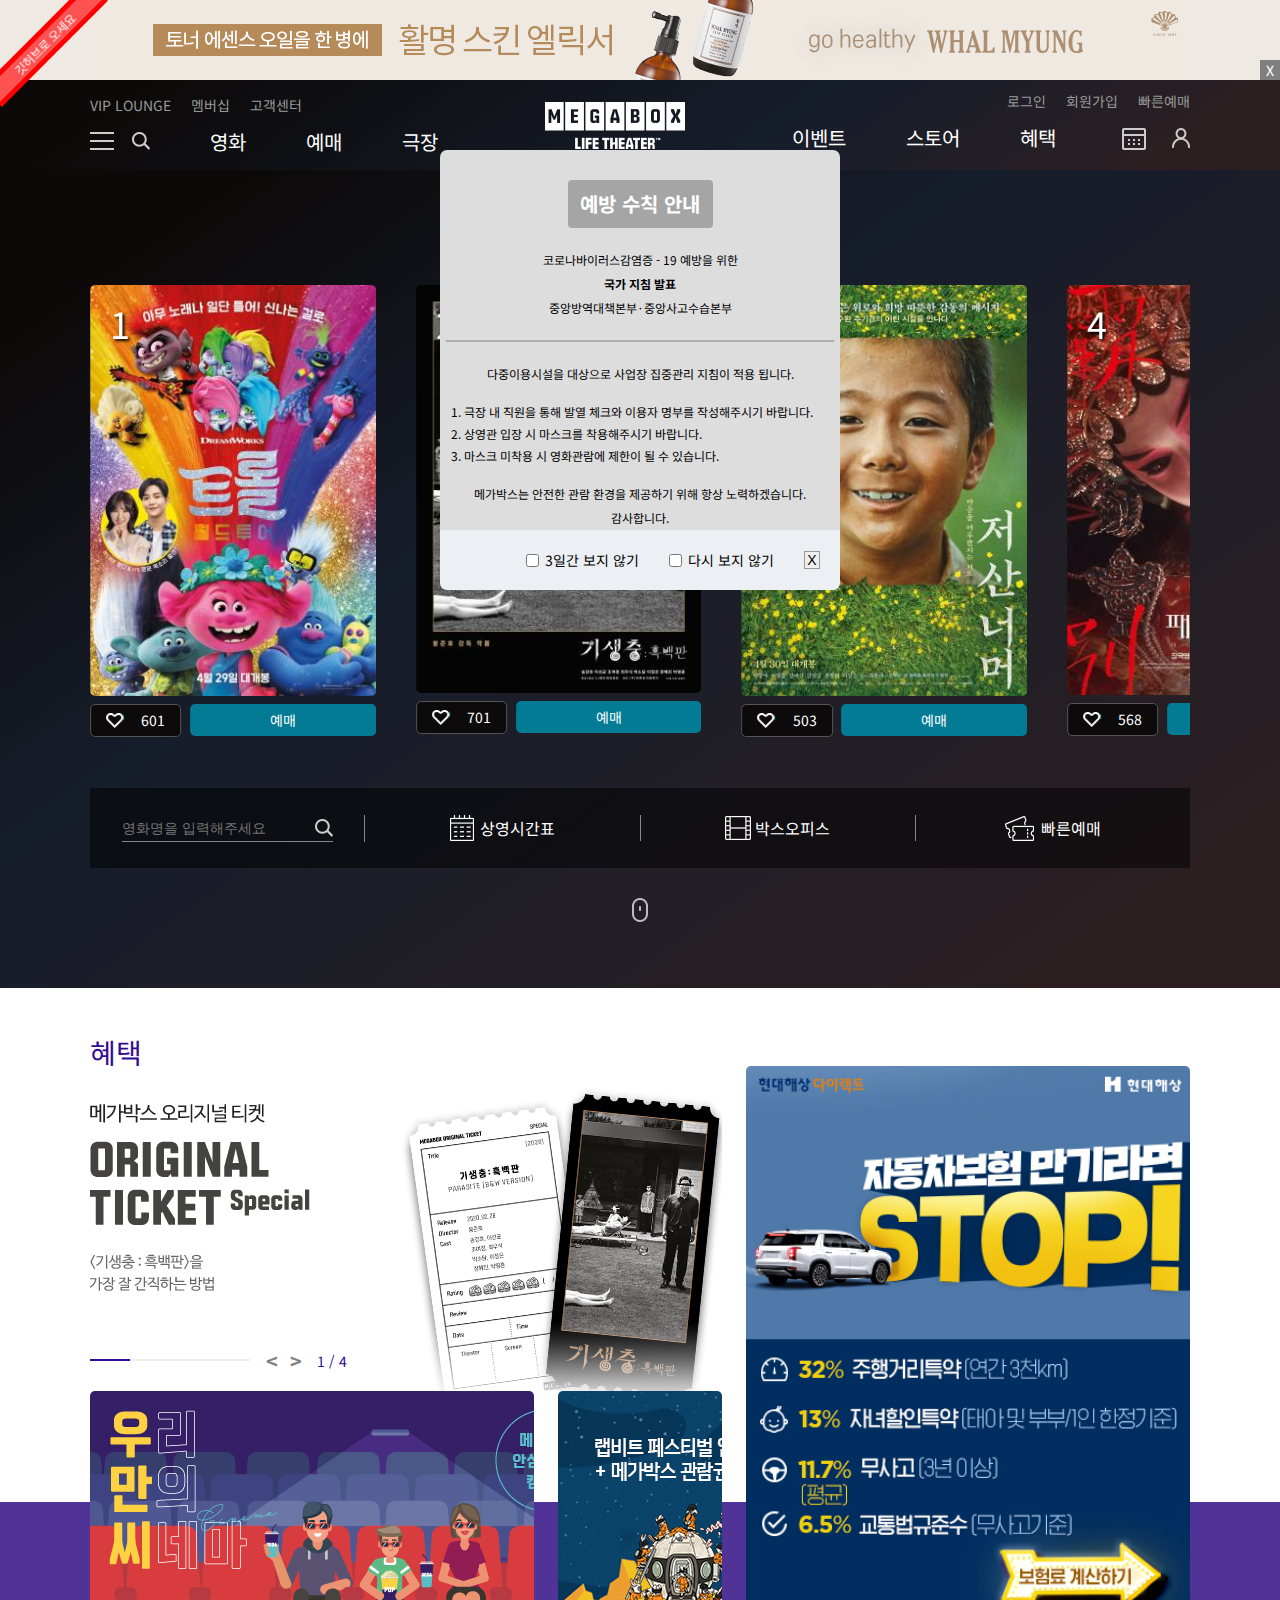
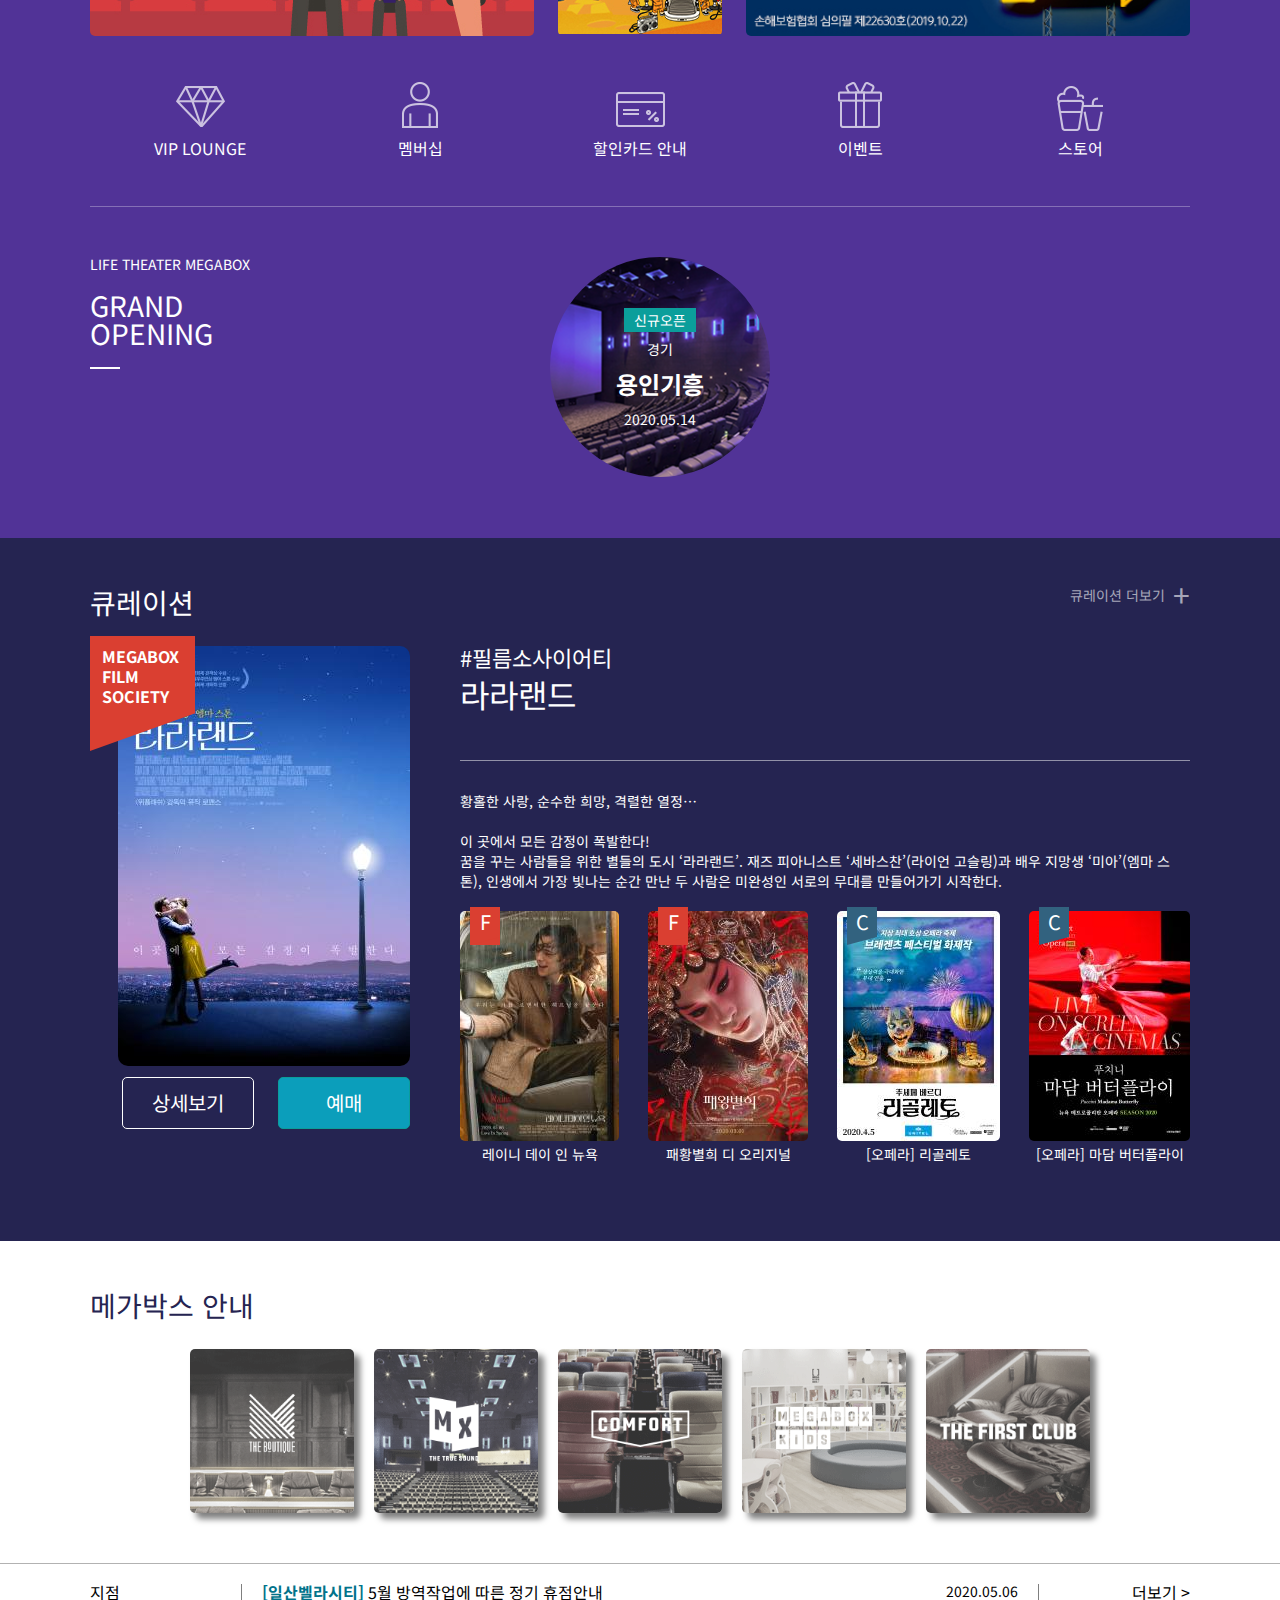
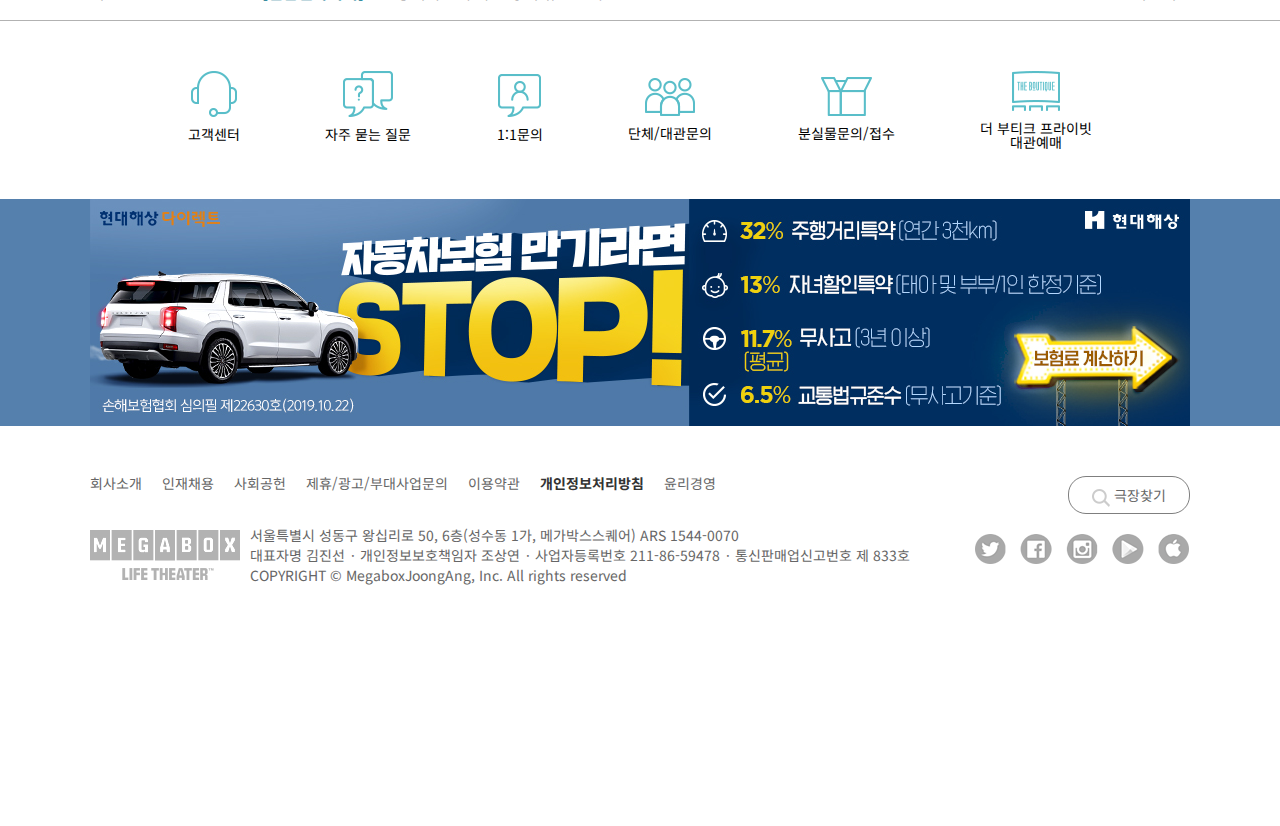
<file: index.html>
<!DOCTYPE html>
<html lang="ko">
<head>
  <meta charset="UTF-8">
  <meta name="viewport" content="width=device-width, initial-scale=1.0">
  <title>Document</title>
 
</head>
<body>
  <h1 id="h1"></h1>
</body>
 <script>
    var scrWidth=screen.width;
    // alert(scrWidth);
    if(scrWidth>=360 && scrWidth<1280){
      location.replace('mobile_web.html');
    }else if(scrWidth>=1280){
      location.replace('pc_web.html');
    }else{
      document.getElementById('h1').innerHTML='<h1>지원하지 않는 브라우저 입니다.</h1>';
    }
  </script>
</html>
</file>
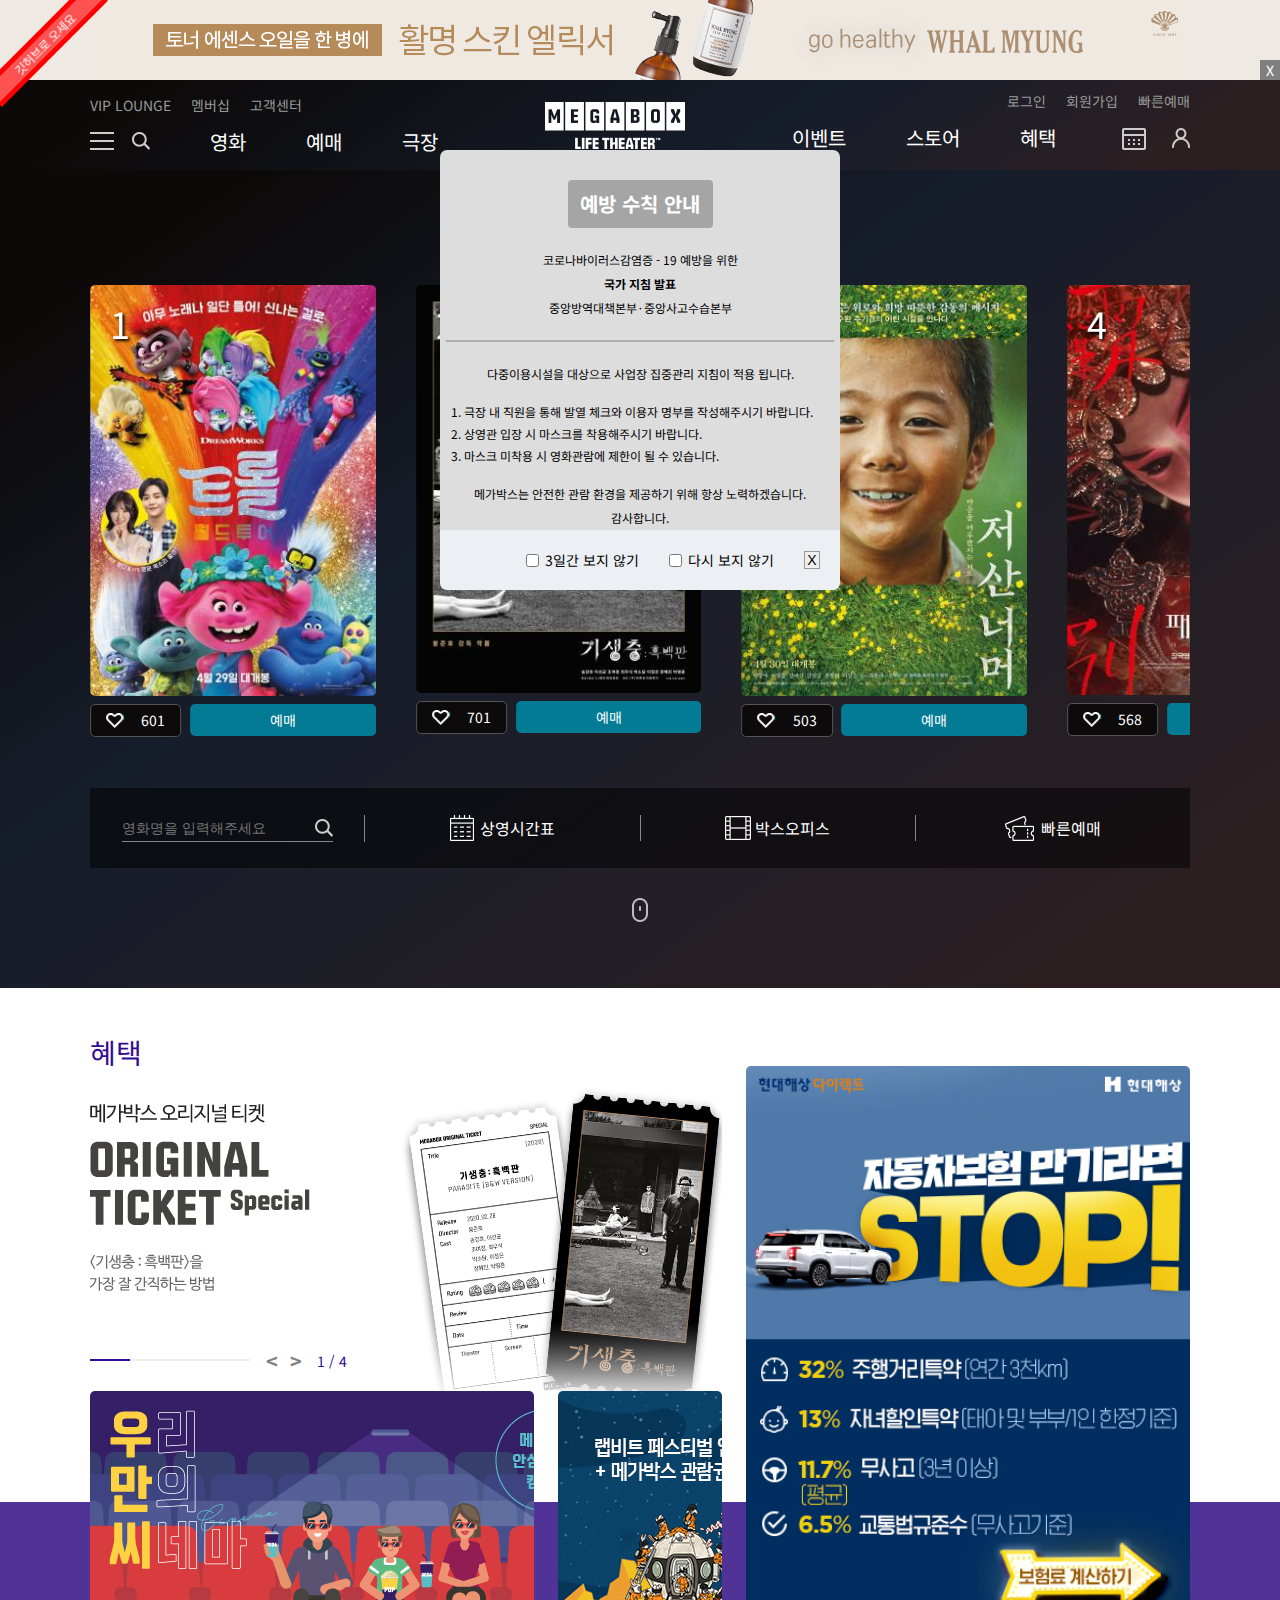
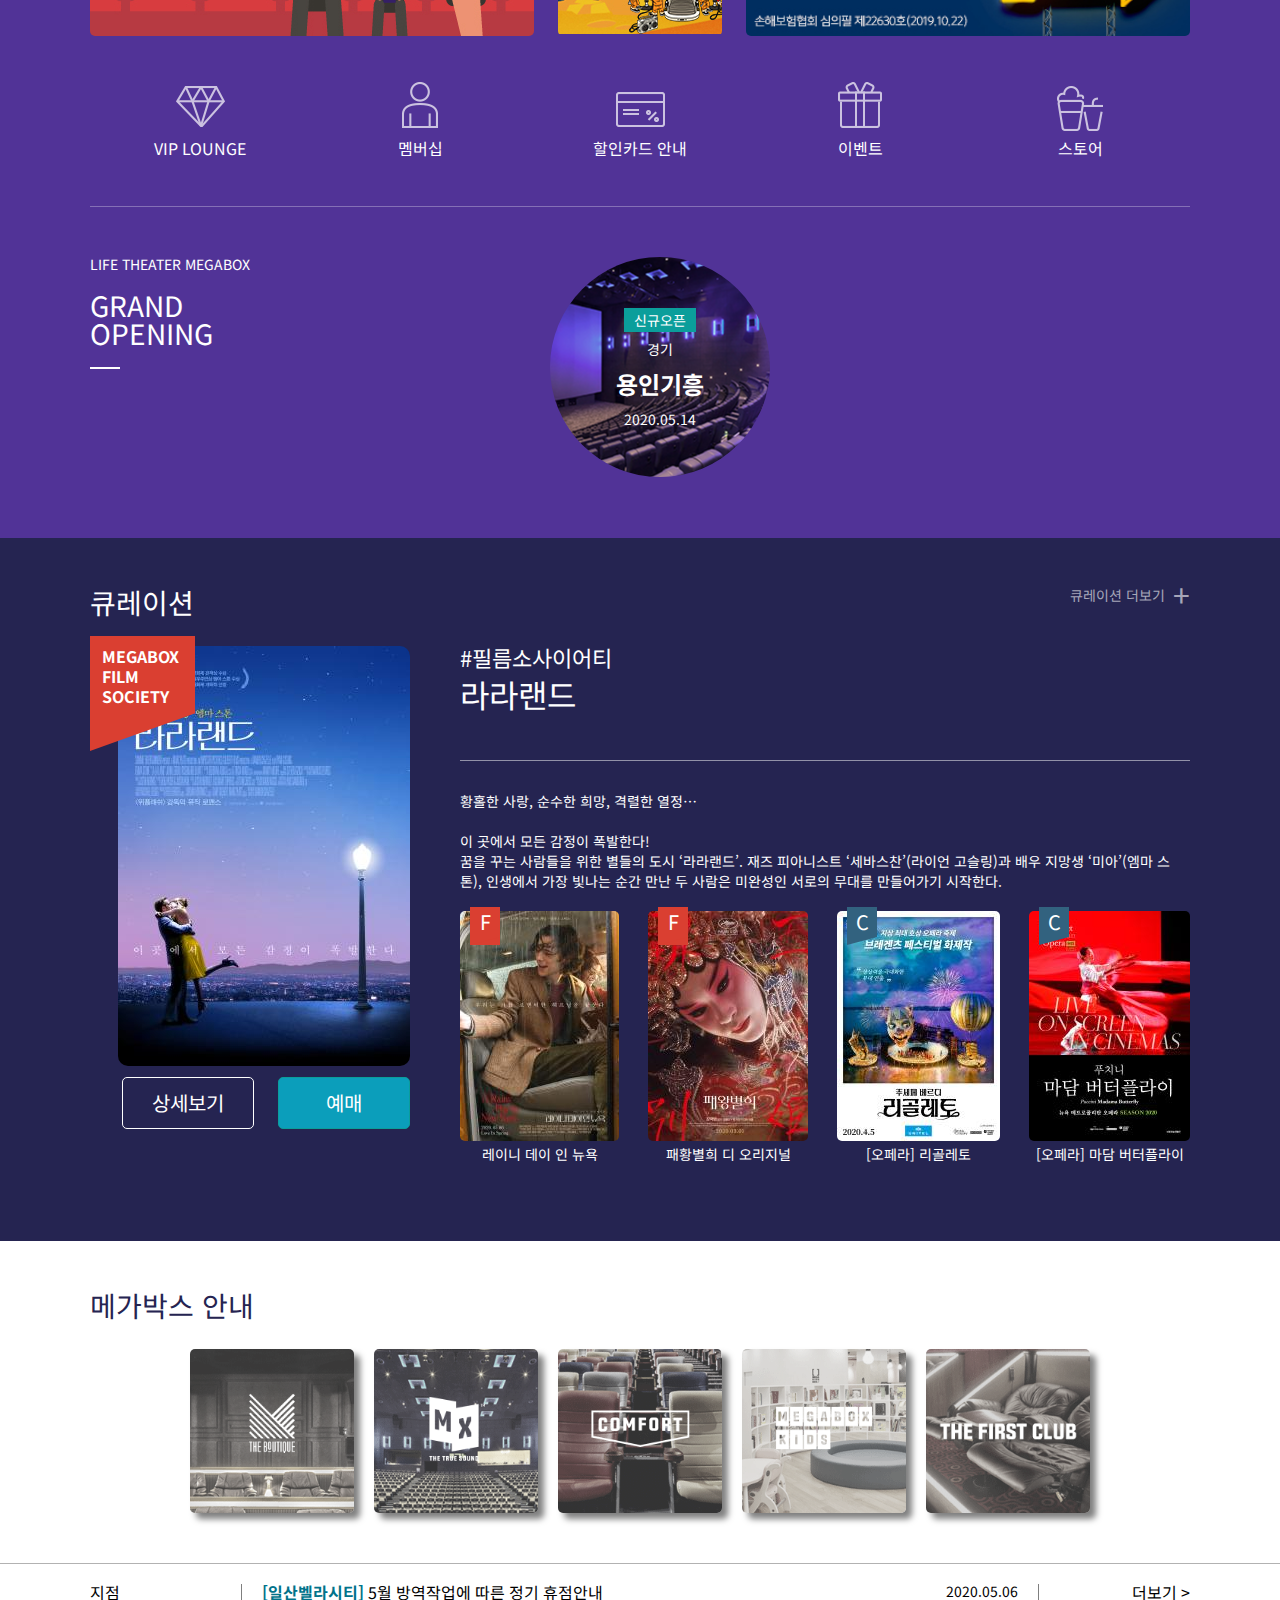
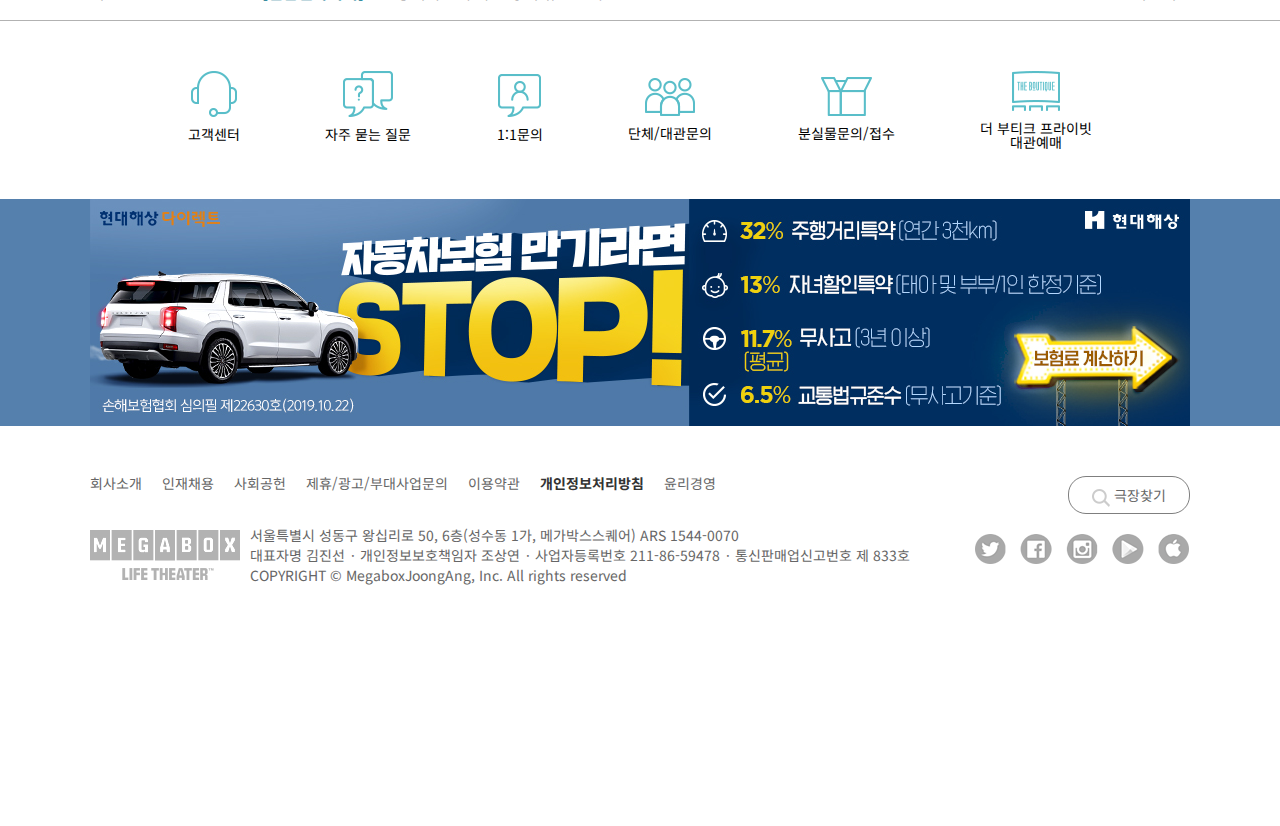
<file: pc_web.html>
<!DOCTYPE html>
<html lang="ko">
<head>
  <meta charset="UTF-8">
  <meta name="viewport" content="width=device-width, initial-scale=1.0">
  <!-- 제작자 -->
  <meta name="author" content="hong">
  <!-- 설명 -->
  <meta name="description" content="메가박스 사이트입니다.">
  <!-- 키워드 -->
  <meta name="keywords" content="메가박스, megabox, 영화, movie">
  <!-- 링크공유 -->
  <meta property="og:title" content="메가박스">
  <meta property="og:url" content="https://pam7462.github.io/megabox">
  <meta property="og:image" content="images/ogimage.png">
  <meta property="og:description" content="최고의 감동 메가박스와 함께 하세요">
  <!-- 파비콘 -->
  <link rel="shortcut icon" href="images/favicon.ico">
  <!-- jQuery   -->
  <script src="js/jquery-3.5.0.min.js"></script>
  <!-- swiper -->
  <link rel="stylesheet" href="css/swiper.min.css">
  <script src="js/swiper.min.js"></script>
  <script src="js/jquery.cookie.js"></script>

  <!-- my script -->
  <script src="js/main.js"></script>
  <script src="js/skip.min.js"></script>
  <script src="js/banner.min.js"></script>
  <script src="js/pop_up_cookie.min.js"></script>
  <script src="js/login.min.js"></script>
  <script src="js/sitemap.min.js"></script>
  <script src="js/sub_position.min.js"></script>
  <script src="js/user_slider.min.js"></script>
  

  <link rel="stylesheet" href="css/reset.css">

  <title>라이프시어터,메가박스</title>

  <!-- 헤더 -->
  <link rel="stylesheet" href="css/header.css">
  <!-- 무비차트 -->
  <link rel="stylesheet" href="css/movie_chart.css">
  <!-- 혜택 -->
  <link rel="stylesheet" href="css/bonus.css">
  <!-- 큐레이션 -->
  <link rel="stylesheet" href="css/curation.css">
  <!-- 메가박스 인포 -->
  <link rel="stylesheet" href="css/mega_info.css">
  <!-- 아래배너 -->
  <link rel="stylesheet" href="css/banner.css">
  <!-- 푸터 -->
  <link rel="stylesheet" href="css/footer.css">

</head>
<body>
  <!-- skip -->
  <div class="skip">
    <a href="#section">본문 바로가기</a>
    <a href="#footer">푸터 바로가기</a>
  </div>
  <div class="git_hub">
    <p>깃허브로 오세요</p>
  </div>

  <!-- login form -->
  <div class="login_form">
    <div class="content">
      <div class="login_tit clearfix">
        <p>로그인</p>
        <img src="images/close.png" alt="닫기" id="close">
      </div>
      <form>
        <input class="id_pass" type="text" placeholder="아이디">
        <input class="id_pass" type="password" placeholder="비밀번호">
        <input type="checkbox" id="save_id">
        <label for="save_id">아이디 저장</label>
        <input type="button" value="로그인">
      </form>
      <ul class="login_menu">
        <li>
          <a href="#">ID/PW찾기</a>
        </li>
        <li></li>
        <li>
          <a href="#">회원가입</a>
        </li>
        <li></li>
        <li>
          <a href="#">비회원 예매</a>
        </li>
      </ul>
      <ul class="sns_login">
        <li>
          <a href="#">
            <img src="images/ico-facebook.png" alt="facebook" title="페이스북 로그인">
          </a>
        </li>
        <li>
          <a href="#">
            <img src="images/ico-naver.png" alt="naver" title="네이버 로그인">
          </a>
        </li>
        <li>
          <a href="#">
            <img src="images/ico-kakao.png" alt="kakao" title="카카오 로그인">
          </a>
        </li>
        <li>
          <a href="#">
            <img src="images/ico-payco.png" alt="payco" title="페이코 로그인">
          </a>
        </li>
      </ul>
    </div>
  </div>

  <!-- wrap -->
  <div class="wrap">
    <!-- banner -->
    <div class="banner">
      <div class="banner01">
        <img src="images/banner01.jpg" alt="banner01">
        <div class="close">X</div>
      </div>
      <div class="banner02">
        <img src="images/banner02.jpg" alt="banner02">
        <div class="close">X</div>
      </div>
    </div>
    <!-- pop_up -->
    <div class="pop_up">
      <h3>예방 수칙 안내</h3>
      <p>
        코로나바이러스감염증 - 19 예방을 위한<br>
        <strong>국가 지침 발표</strong><br>
        중앙방역대책본부·중앙사고수습본부
      </p>
      <hr>
      <p>다중이용시설을 대상으로 사업장 집중관리 지침이 적용 됩니다.</p>
      <ol>
        <li>극장 내 직원을 통해 발열 체크와 이용자 명부를 작성해주시기 바랍니다.</li>
        <li>상영관 입장 시 마스크를 착용해주시기 바랍니다.</li>
        <li>마스크 미착용 시 영화관람에 제한이 될 수 있습니다.</li>
      </ol>
      <p>
        메가박스는 안전한 관람 환경을 제공하기 위해 항상 노력하겠습니다.<br>
        감사합니다.
      </p>
      <form>
        <input type="checkbox" id="day3">
        <label for="day3">3일간 보지 않기</label>
        <input type="checkbox" id="allday">
        <label for="allday">다시 보지 않기</label>
        <input type="button" value="X" id="close_btn">
      </form>
    </div>
    <!-- header -->
    <header class="header">
      <div class="container">
        <div class="content">
          <nav class="nav01">
            <ul class="top_nav">
              <li><a href="#" title="VIP LOUNGE">VIP LOUNGE</a></li>
              <li><a href="#" title="멤버십">멤버십</a></li>
              <li><a href="#" title="고객센터">고객센터</a></li>
            </ul>
            <ul class="bottom_nav">
              <li>
                <img src="images/hamburger.png" alt="토글메뉴" title="사이트맵" id="sitemap_btn">
                <div class="sitemap">
                  <div class="container">
                    <div class="content">
                      <h2>SITEMAP</h2>
                      <ul class="sitemap_menu">
                        <li>
                          <ul>
                            <li class="genre_tit">영화</li>
                            <li><a href="#">전체영화</a></li>
                            <li><a href="#">큐레이션</a></li>
                            <li><a href="#">영화제</a></li>
                            <li><a href="#">무비포스트</a></li>
                          </ul>
                        </li>
                        <li>
                          <ul>
                            <li class="genre_tit">예매</li>
                            <li><a href="#">빠른예매</a></li>
                            <li><a href="#">상영시간표</a></li>
                            <li><a href="#">더 부티크 프라이빗 예매</a></li>
                          </ul>
                        </li>
                        <li>
                          <ul>
                            <li class="genre_tit">극장</li>
                            <li><a href="#">전체극장</a></li>
                            <li><a href="#">특별관</a></li>
                          </ul>
                        </li>
                        <li>
                          <ul>
                            <li class="genre_tit">이벤트</li>
                            <li><a href="#">진행중 이벤트</a></li>
                            <li><a href="#">지난 이벤트</a></li>
                            <li><a href="#">담첨자발표</a></li>
                          </ul>
                        </li>
                        <li>
                          <ul>
                            <li class="genre_tit">스토어</li>
                            <li><a href="#">새로운 상품</a></li>
                            <li><a href="#">메가티켓</a></li>
                            <li><a href="#">팝콘/음료/굿즈</a></li>
                          </ul>
                        </li>
                        <li>
                          <ul>
                            <li class="genre_tit">나의 메가박스</li>
                            <li><a href="#">나의 메가박스 홈</a></li>
                            <li><a href="#">예매/구매내역</a></li>
                            <li><a href="#">영화관람권</a></li>
                            <li><a href="#">스토어교환권</a></li>
                            <li><a href="#">할인/제휴쿠폰</a></li>
                            <li><a href="#">멤버십포인트</a></li>
                            <li><a href="#">나의 무비스토리</a></li>
                            <li><a href="#">나의 이벤트 응모내역</a></li>
                            <li><a href="#">나의 문의내역</a></li>
                            <li><a href="#">자주쓰는 할인 카드</a></li>
                            <li><a href="#">회원정보</a></li>
                          </ul>
                        </li>
                        <li>
                          <ul>
                            <li class="genre_tit">혜택</li>
                            <li><a href="#">멤버십 안내</a></li>
                            <li><a href="#">VIP LOUNGE</a></li>
                            <li><a href="#">제휴/할인</a></li>
                          </ul>
                        </li>
                        <li>
                          <ul>
                            <li class="genre_tit">고객센터</li>
                            <li><a href="#">고객센터 홈</a></li>
                            <li><a href="#">자주묻는질문</a></li>
                            <li><a href="#">공지사항</a></li>
                            <li><a href="#">1:1문의</a></li>
                            <li><a href="#">단체/대관문의</a></li>
                            <li><a href="#">분실물문의</a></li>
                          </ul>
                        </li>
                        <li>
                          <ul>
                            <li class="genre_tit">회사소개</li>
                            <li><a href="#">메가박스소개</a></li>
                            <li><a href="#">사회공헌</a></li>
                            <li><a href="#">홍보자료</a></li>
                            <li><a href="#">제휴/부대사업문의</a></li>
                            <li><a href="#">온라인제보센터</a></li>
                            <li><a href="#">IR자료</a></li>
                            <li><a href="#">인재채용</a></li>
                            <li><a href="#">윤리경영</a></li>
                          </ul>
                        </li>
                        <li>
                          <ul>
                            <li class="genre_tit">이용정책</li>
                            <li><a href="#">이용약관</a></li>
                            <li><a href="#">개인정보처리방침</a></li>
                            <li><a href="#">스크린수배정에관한기준</a></li>
                          </ul>
                        </li>
                      </ul>
                    </div>
                  </div>
                </div>
              </li>
              <li>
                <a href="#" title="검색" class="border_none"><img src="images/search.png" alt="검색"></a>
              </li>
              <li>
                <a href="#" title="영화">영화</a>
                <ul class="sub_nav" id="movie_sub">
                  <li><a href="#">전체영화</a></li>
                  <li><a href="#">큐레이션</a></li>
                  <li><a href="#">무비포스트</a></li>
                </ul>
              </li>
              <li>
                <a href="#" title="예매">예매</a>
                <ul class="sub_nav" id="ticket_sub">
                  <li><a href="#">빠른예매</a></li>
                  <li><a href="#">상영시간표</a></li>
                  <li><a href="#">더 부티크 프라이빗 예매</a></li>
                </ul>
              </li>
              <li>
                <a href="#" title="극장">극장</a>
                <ul class="sub_nav" id="theater_sub">
                  <li><a href="#">전체극장</a></li>
                  <li><a href="#">특별관</a></li>
                </ul>
              </li>
            </ul>
          </nav>
          <div class="logo">
            <img src="images/white-logo.png" alt="화이트로고">
          </div>
          <nav class="nav02">
            <ul class="top_nav">
              <li><a href="#" title="로그인" id="login_btn">로그인</a></li>
              <li><a href="#" title="회원가입">회원가입</a></li>
              <li><a href="#" title="빠른예매">빠른예매</a></li>
            </ul>
            <ul class="bottom_nav">
              <li>
                <a href="#" title="이벤트">이벤트</a>
                <ul class="sub_nav" id="event_sub">
                  <li><a href="#">진행중 이벤트</a></li>
                  <li><a href="#">지난 이벤트</a></li>
                  <li><a href="#">당첨자발표</a></li>
                </ul>
              </li>
              <li>
                <a href="#" title="스토어" class="border_none">스토어</a>
              </li>
              <li>
                <a href="#" title="혜택">혜택</a>
                <ul class="sub_nav" id="bonus_sub">
                  <li><a href="#">메가박스 멤버십</a></li>
                  <li><a href="#">제휴 / 할인</a></li>
                </ul>
              </li>
              <li><a href="#" title="상영시간표" class="border_none"><img src="images/schedule.png" alt="상영시간표" id="schedule"></a></li>
              <li><a href="#" title="나의 메가박스" class="border_none"><img src="images/mymega.png" alt="나의 메가박스"></a></li>
            </ul>
          </nav>
        </div>
      </div>
    </header>
    <section class="section">
      <div class="container">
        <article class="alticle movie_chart">
          <div class="content">
            <h2>
              <a href="#">박스오피스</a>
            </h2>
            <div class="swiper-container">
              <div class="swiper-wrapper">
                <div class="swiper-slide slide01">
                  <ul>
                    <li class="poster">
                      <img src="images/poster01.jpg" alt="poster01">
                      <p class="poster_number">1</p>
                      <div class="poster_txt">
                        <p>
                          팝, 록, 클래식, 컨트리, 펑크, 테크노, K-POP까지<br>
                          세상의 모든 음악이 쏟아진다!<br>
                          노래와 춤을 즐기며 평화로운 나날을 보내던 팝 트롤 '파피'와 '브랜치' 그리고 친구들.<br>
                          어느 날 ‘파피’는 자신들 외에도
                        </p>
                        <p>관람평 <span> 9.1</span></p>
                      </div>
                      
                    </li>
                    <li class="poster_btn clearfix">
                      <div><span>하트</span> 601</div>
                      <div>예매</div>
                    </li>
                  </ul>
                </div>
                <div class="swiper-slide slide02">
                  <ul>
                    <li class="poster">
                      <img src="images/poster02.jpg" alt="poster02">
                      <p class="poster_number">2</p>
                      <div class="poster_txt">
                        <p>
                          팝, 록, 클래식, 컨트리, 펑크, 테크노, K-POP까지<br>
                          세상의 모든 음악이 쏟아진다!<br>
                          노래와 춤을 즐기며 평화로운 나날을 보내던 팝 트롤 '파피'와 '브랜치' 그리고 친구들.<br>
                          어느 날 ‘파피’는 자신들 외에도
                        </p>
                        <p>관람평 <span> 9.3</span></p>
                      </div>
                      
                    </li>
                    <li class="poster_btn clearfix">
                      <div><span>하트</span> 701</div>
                      <div>예매</div>
                    </li>
                  </ul>
                </div>
                <div class="swiper-slide slide03">
                  <ul>
                    <li class="poster">
                      <img src="images/poster03.jpg" alt="poster03">
                      <p class="poster_number">3</p>
                      <div class="poster_txt">
                        <p>
                          팝, 록, 클래식, 컨트리, 펑크, 테크노, K-POP까지<br>
                          세상의 모든 음악이 쏟아진다!<br>
                          노래와 춤을 즐기며 평화로운 나날을 보내던 팝 트롤 '파피'와 '브랜치' 그리고 친구들.<br>
                          어느 날 ‘파피’는 자신들 외에도
                        </p>
                        <p>관람평 <span> 8.9</span></p>
                      </div>
                      
                    </li>
                    <li class="poster_btn clearfix">
                      <div><span>하트</span> 503</div>
                      <div>예매</div>
                    </li>
                  </ul>
                </div>
                <div class="swiper-slide slide04">
                  <ul>
                    <li class="poster">
                      <img src="images/poster04.jpg" alt="poster04">
                      <p class="poster_number">4</p>
                      <div class="poster_txt">
                        <p>
                          팝, 록, 클래식, 컨트리, 펑크, 테크노, K-POP까지<br>
                          세상의 모든 음악이 쏟아진다!<br>
                          노래와 춤을 즐기며 평화로운 나날을 보내던 팝 트롤 '파피'와 '브랜치' 그리고 친구들.<br>
                          어느 날 ‘파피’는 자신들 외에도
                        </p>
                        <p>관람평 <span> 8.9</span></p>
                      </div>
                      
                    </li>
                    <li class="poster_btn clearfix">
                      <div><span>하트</span> 568</div>
                      <div>예매</div>
                    </li>
                  </ul>
                </div>
                <div class="swiper-slide slide05">
                  <ul>
                    <li class="poster">
                      <img src="images/poster05.jpg" alt="poster05">
                      <p class="poster_number">5</p>
                      <div class="poster_txt">
                        <p>
                          팝, 록, 클래식, 컨트리, 펑크, 테크노, K-POP까지<br>
                          세상의 모든 음악이 쏟아진다!<br>
                          노래와 춤을 즐기며 평화로운 나날을 보내던 팝 트롤 '파피'와 '브랜치' 그리고 친구들.<br>
                          어느 날 ‘파피’는 자신들 외에도
                        </p>
                        <p>관람평 <span> 6.8</span></p>
                      </div>
                      
                    </li>
                    <li class="poster_btn clearfix">
                      <div><span>하트</span> 124</div>
                      <div>예매</div>
                    </li>
                  </ul>
                </div>
                <div class="swiper-slide slide06">
                  <ul>
                    <li class="poster">
                      <img src="images/poster06.jpg" alt="poster06">
                      <p class="poster_number">6</p>
                      <div class="poster_txt">
                        <p>
                          팝, 록, 클래식, 컨트리, 펑크, 테크노, K-POP까지<br>
                          세상의 모든 음악이 쏟아진다!<br>
                          노래와 춤을 즐기며 평화로운 나날을 보내던 팝 트롤 '파피'와 '브랜치' 그리고 친구들.<br>
                          어느 날 ‘파피’는 자신들 외에도
                        </p>
                        <p>관람평 <span> 9.3</span></p>
                      </div>
                      
                    </li>
                    <li class="poster_btn clearfix">
                      <div><span>하트</span> 912</div>
                      <div>예매</div>
                    </li>
                  </ul>
                </div>
                <div class="swiper-slide slide07">
                  <ul>
                    <li class="poster">
                      <img src="images/poster07.jpg" alt="poster07">
                      <p class="poster_number">7</p>
                      <div class="poster_txt">
                        <p>
                          팝, 록, 클래식, 컨트리, 펑크, 테크노, K-POP까지<br>
                          세상의 모든 음악이 쏟아진다!<br>
                          노래와 춤을 즐기며 평화로운 나날을 보내던 팝 트롤 '파피'와 '브랜치' 그리고 친구들.<br>
                          어느 날 ‘파피’는 자신들 외에도
                        </p>
                        <p>관람평 <span> 8.8</span></p>
                      </div>
                      
                    </li>
                    <li class="poster_btn clearfix">
                      <div><span>하트</span> 103</div>
                      <div>예매</div>
                    </li>
                  </ul>
                </div>
                <div class="swiper-slide slide08">
                  <ul>
                    <li class="poster">
                      <img src="images/poster08.jpg" alt="poster08">
                      <p class="poster_number">8</p>
                      <div class="poster_txt">
                        <p>
                          팝, 록, 클래식, 컨트리, 펑크, 테크노, K-POP까지<br>
                          세상의 모든 음악이 쏟아진다!<br>
                          노래와 춤을 즐기며 평화로운 나날을 보내던 팝 트롤 '파피'와 '브랜치' 그리고 친구들.<br>
                          어느 날 ‘파피’는 자신들 외에도
                        </p>
                        <p>관람평 <span> 8.7</span></p>
                      </div>
                      
                    </li>
                    <li class="poster_btn clearfix">
                      <div><span>하트</span> 818</div>
                      <div>예매</div>
                    </li>
                  </ul>
                </div>
                <div class="swiper-slide slide09">
                  <ul>
                    <li class="poster">
                      <img src="images/poster09.jpg" alt="poster09">
                      <p class="poster_number">9</p>
                      <div class="poster_txt">
                        <p>
                          팝, 록, 클래식, 컨트리, 펑크, 테크노, K-POP까지<br>
                          세상의 모든 음악이 쏟아진다!<br>
                          노래와 춤을 즐기며 평화로운 나날을 보내던 팝 트롤 '파피'와 '브랜치' 그리고 친구들.<br>
                          어느 날 ‘파피’는 자신들 외에도
                        </p>
                        <p>관람평 <span> 9.1</span></p>
                      </div>
                      
                    </li>
                    <li class="poster_btn clearfix">
                      <div><span>하트</span> 601</div>
                      <div>예매</div>
                    </li>
                  </ul>
                </div>
                <div class="swiper-slide slide10">
                  <ul>
                    <li class="poster">
                      <img src="images/poster10.jpg" alt="poster10">
                      <p class="poster_number">10</p>
                      <div class="poster_txt">
                        <p>
                          팝, 록, 클래식, 컨트리, 펑크, 테크노, K-POP까지<br>
                          세상의 모든 음악이 쏟아진다!<br>
                          노래와 춤을 즐기며 평화로운 나날을 보내던 팝 트롤 '파피'와 '브랜치' 그리고 친구들.<br>
                          어느 날 ‘파피’는 자신들 외에도
                        </p>
                        <p>관람평 <span> 8.4</span></p>
                      </div>
                      
                    </li>
                    <li class="poster_btn clearfix">
                      <div><span>하트</span> 643</div>
                      <div>예매</div>
                    </li>
                  </ul>
                </div>
                <div class="swiper-slide slide11">
                  <ul>
                    <li class="poster">
                      <img src="images/poster11.jpg" alt="poster11">
                      <p class="poster_number">11</p>
                      <div class="poster_txt">
                        <p>
                          팝, 록, 클래식, 컨트리, 펑크, 테크노, K-POP까지<br>
                          세상의 모든 음악이 쏟아진다!<br>
                          노래와 춤을 즐기며 평화로운 나날을 보내던 팝 트롤 '파피'와 '브랜치' 그리고 친구들.<br>
                          어느 날 ‘파피’는 자신들 외에도
                        </p>
                        <p>관람평 <span> 7.9</span></p>
                      </div>
                      
                    </li>
                    <li class="poster_btn clearfix">
                      <div><span>하트</span> 427</div>
                      <div>예매</div>
                    </li>
                  </ul>
                </div>
                <div class="swiper-slide slide12">
                  <ul>
                    <li class="poster">
                      <img src="images/poster12.jpg" alt="poster12">
                      <p class="poster_number">12</p>
                      <div class="poster_txt">
                        <p>
                          팝, 록, 클래식, 컨트리, 펑크, 테크노, K-POP까지<br>
                          세상의 모든 음악이 쏟아진다!<br>
                          노래와 춤을 즐기며 평화로운 나날을 보내던 팝 트롤 '파피'와 '브랜치' 그리고 친구들.<br>
                          어느 날 ‘파피’는 자신들 외에도
                        </p>
                        <p>관람평 <span> 8.5</span></p>
                      </div>
                      
                    </li>
                    <li class="poster_btn clearfix">
                      <div><span>하트</span> 447</div>
                      <div>예매</div>
                    </li>
                  </ul>
                </div>
              </div>
            </div>
            <ul class="quick_movie_menu">
              <li>
                <input type="text" placeholder="영화명을 입력해주세요">
              </li>
              <li>
                <a href="#">상영시간표</a>
              </li>
              <li>
                <a href="#">박스오피스</a>
              </li>
              <li>
                <a href="#">빠른예매</a>
              </li>
            </ul>
            <div class="mouse_ani">
              <img src="images/ico-mouse.png" alt="mouse">
            </div>
          </div>
        </article>
      </div>
    </section>
    <section class="bonus">
      <div class="container">
        <article class="article">
          <h3>혜택</h3>
          <div class="content grid_par">
            <div id="grid_child01">
              <div class="img00 active">
                <img src="images/bonus00.jpg" alt="보너스00">
              </div>
              <div class="img01">
                <img src="images/bonus01.jpg" alt="보너스01">
              </div>
              <div class="img02">
                <img src="images/bonus00.jpg" alt="보너스02">
              </div>
              <div class="img03">
                <img src="images/bonus03.jpg" alt="보너스03">
              </div>
              <ul>
                <li id="img_bar">
                  <div class="img_bar_par">
                    <div class="active">1</div>
                    <div>2</div>
                    <div>3</div>
                    <div>4</div>
                  </div>
                </li>
                <li id="img_btn">
                  <span id="prev">&lt&nbsp&nbsp</span>
                  <span id="next"> &gt</span>
                </li>
                <li id="img_num">
                  <span id=page>1</span>
                  <span>&nbsp/&nbsp</span>
                  <span id="pages">4</span>
                </li>
              </ul>
              
            </div>
            <div id="grid_child02">
              <div class="img00 active">
                <img src="images/bonus_right00.jpg" alt="보너스00">
              </div>
              <div class="img01">
                <img src="images/bonus_right01.jpg" alt="보너스01">
              </div>
              <div class="img02">
                <img src="images/bonus_right02.jpg" alt="보너스02">
              </div>
              <div class="img03">
                <img src="images/bonus_right03.jpg" alt="보너스03">
              </div>
            </div>
            <div id="grid_child03">
              <img src="images/bonus_banner00.jpg" alt="보너스베너00">
            </div>
            <div id="grid_child04">
              <img src="images/bonus_banner01.jpg" alt="보너스베너01">
            </div>
            <div id="grid_child05">
              <img src="images/bonus_banner02.jpg" alt="보너스베너02">
            </div>
          </div>
        </article>
        <article class="article bonus_quick_menu">
          <ul class="content ico_par clearfix">
          <li>
            <a href="#">
              <img src="images/ico-bonus00.png" alt="03">
              <p>VIP LOUNGE</p>
            </a>
          </li>
          <li>
            <a href="#">
              <img src="images/ico-bonus01.png" alt="03">
              <p>멤버십</p>
            </a>
          </li>
          <li>
            <a href="#">
              <img src="images/ico-bonus02.png" alt="03">
              <p>할인카드 안내</p>
            </a>
          </li>
          <li>
            <a href="#">
              <img src="images/ico-bonus03.png" alt="03">
              <p>이벤트</p>
            </a>
          </li>
          <li>
            <a href="#">
              <img src="images/ico-bonus04.png" alt="03">
              <p>스토어</p>
            </a>
          </li>
        </ul>
        </article>
        <div class="article grand_open">
          <div class="content clearfix">
            <div class="grand_txt">
              <p>LIFE THEATER MEGABOX</p>
              <h3>GRAND<br>
                OPENING</h3>
                <hr>
            </div>
            <div class="grand_img">
              <div>
                <img src="images/bg-theater-new.jpg" alt="그랜드오픈극장">
              </div>
              <div>
                화이트
              </div>
              <div>
                <p class="open_tit">신규오픈</p>
                <p class="open_sec1">경기</p>
                <p class="open_sec2">용인기흥</p>
                <p class="open_date">2020.05.14</p>
              </div>
            </div>
          </div>
        </div>
      </div>
    </section>
    <section class="curation">
      <div class="container">
        <div class="content">
          <div class="tit">
            <h2>큐레이션</h2>
            <p><span>큐레이션 더보기</span><span>+</span></p>
          </div>
          <div class="curation_content">
            <div class="curation_left">
              <div class="left_img">
                <img src="images/poster07.jpg" alt="lala">
              </div>
              <div class="left_btn clearfix">
                <p class="view">상세보기</p>
                <p class="ticket">예매</p>
              </div>
              <div class="left_over">
                <div class="left_over_txt">
                  <h4>
                    MEGABOX<br>
                    FILM<br>
                    SOCIETY
                  </h4>
                </div>
                <div class="left_over_base"></div>
              </div>
            </div>
            <div class="curation_right">
              <h3>#필름소사이어티</h3>
              <h2>라라랜드</h2>
              <hr>
              <p>황홀한 사랑, 순수한 희망, 격렬한 열정…</p>
              <p>이 곳에서 모든 감정이 폭발한다!<br>
                꿈을 꾸는 사람들을 위한 별들의 도시 ‘라라랜드’. 재즈 피아니스트 ‘세바스찬’(라이언 고슬링)과 배우 지망생 ‘미아’(엠마 스톤), 인생에서 가장 빛나는 순간 만난 두 사람은 미완성인 서로의 무대를 만들어가기 시작한다.
              </p>
              <ul class="curation_poster">
                <li>
                  <div class="curation_poster_img">
                    <img src="images/curation_poster00.jpg" alt="img00">
                  </div>
                  <div class="curation_poster_txt">
                    <p>레이니 데이 인 뉴욕</p>
                  </div>
                  <div class="curation_poster_over">
                    <p class="f_color">F</p>
                    <p class="f_color"></p>
                  </div>
                </li>
                <li>
                  <div class="curation_poster_img">
                    <img src="images/curation_poster01.jpg" alt="img01">
                  </div>
                  <div class="curation_poster_txt">
                    <p>패황별희 디 오리지널</p>
                  </div>
                  <div class="curation_poster_over">
                    <p class="f_color">F</p>
                    <p class="f_color"></p>
                  </div>
                </li>
                <li>
                  <div class="curation_poster_img">
                    <img src="images/curation_poster02.jpg" alt="img02">
                  </div>
                  <div class="curation_poster_txt">
                    <p>
                      [오페라] 리골레토
                    </p>
                  </div>
                  <div class="curation_poster_over">
                    <p class="c_color">C</p>
                    <p class="c_border"></p>
                  </div>
                </li>
                <li>
                  <div class="curation_poster_img">
                    <img src="images/curation_poster03.jpg" alt="img03">
                  </div>
                  <div class="curation_poster_txt">
                    <p>
                      [오페라] 마담 버터플라이
                    </p>
                  </div>
                  <div class="curation_poster_over">
                    <p class="c_color">C</p>
                    <p class="c_border"></p>
                  </div>
                </li>
              </ul>
            </div>
          </div>
        </div>
      </div>
    </section>
    <section class="megabox_info">
      <article>
        <div class="container">
          <div class="content">
            <h2>메가박스 안내</h2>
            <ul class="megabox_info_img">
              <li><a href="#">
                <img src="images/megainfo00.png" alt="info00">
              </a></li>
              <li><a href="#">
                <img src="images/megainfo01.png" alt="info01">
              </a></li>
              <li><a href="#">
                <img src="images/megainfo02.png" alt="info02">
              </a></li>
              <li><a href="#">
                <img src="images/megainfo03.png" alt="info03">
              </a></li>
              <li><a href="#">
                <img src="images/megainfo04.png" alt="info04">
              </a></li>
            </ul>
          </div>
        </div>
      </article>
      <article>
        <div class="container">
          <div class="content">
            <ul class="notice">
              <li>
                <p>지점</p>
              </li>
              <li class="clearfix">
                <p style="float:left;">
                  <span class="notice_color">[일산벨라시티]</span>
                  <span><a href="#">5월 방역작업에 따른 정기 휴점안내</a></span>
                </p>
                <p style="float:right;" class="notice_date">2020.05.06</p>
              </li>
              <li>
                <a href="#">더보기 ></a>
              </li>
            </ul>
          </div>
        </div>
      </article>
      <article>
        <div class="container">
          <div class="content">
            <ul class="megabox_info_quicknav">
              <li>
                <a href="#">
                  <img src="images/ico-info00.png" alt="인포아이콘00">
                  <p>고객센터</p>
                </a>
              </li>
              <li>
                <a href="#">
                  <img src="images/ico-info01.png" alt="인포아이콘01">
                  <p>자주 묻는 질문</p>
                </a>
              </li>
              <li>
                <a href="#">
                  <img src="images/ico-info02.png" alt="인포아이콘02">
                  <p>1:1문의</p>
                </a>
              </li>
              <li>
                <a href="#">
                  <img src="images/ico-info03.png" alt="인포아이콘03">
                  <p>단체/대관문의</p>
                </a>
              </li>
              <li>
                <a href="#">
                  <img src="images/ico-info04.png" alt="인포아이콘04">
                  <p>분실물문의/접수</p>
                </a>
              </li>
              <li>
                <a href="#">
                  <img src="images/ico-info05.png" alt="인포아이콘05">
                  <p>더 부티크 프라이빗<br>
                    대관예매</p>
                </a>
              </li>
            </ul>
          </div>
        </div>
      </article>
    </section>
    <div class="bottom_banner">
      <img src="images/footer_banner00.jpg" alt="ad">
    </div>
    <footer class="footer">
      <div class="container clearfix">
        <div class="footer_left" style="float:left;">
          <ul class="footer_nav">
            <li>
              <a href="#" title="회사소개 페이지로 이동">
                회사소개
              </a>
            </li>
            <li>
              <a href="#" title="인재채용 페이지로 이동">
                인재채용
              </a>
            </li>
            <li>
              <a href="#" title="사회공헌 페이지로 이동">
                사회공헌
              </a>
            </li>
            <li>
              <a href="#" title="제휴/광고/부대사업문의 페이지로 이동">
                제휴/광고/부대사업문의
              </a>
            </li>
            <li>
              <a href="#" title="이용약관 페이지로 이동">
                이용약관
              </a>
            </li>
            <li>
              <a href="#" title="개인정보처리방침 페이지로 이동">
                <strong>개인정보처리방침</strong>
              </a>
            </li>
            <li>
              <a href="#" title="윤리경영 페이지로 이동">
                윤리경영
              </a>
            </li>
          </ul>
          <div class="footer_bottom">
            <div class="footer_logo">
              <img src="images/logo-opacity.png" alt="logo">
            </div>
            <address>
              <p>
                서울특별시 성동구 왕십리로 50, 6층(성수동 1가, 메가박스스퀘어) ARS 1544-0070<br>
                대표자명 김진선 · 개인정보보호책임자 조상연 · 사업자등록번호 211-86-59478 · 통신판매업신고번호 제 833호<br>
                COPYRIGHT © MegaboxJoongAng, Inc. All rights reserved
              </p>
            </address>
          </div>
        </div>
        <div class="footer_right" style="float:right;">
          <div class="footer_search">
            <a href="#">
              <img src="images/ico-search-white.png" alt="서치아이콘">
              극장찾기
            </a>
          </div>
        <ul class="footer_sns">
          <li>
            <a href="#" title="MEGABOX 트위터 페이지로 이동">
              <img src="images/ico-footer00.png" alt="twiter">
            </a>
          </li>
          <li>
            <a href="#" title="MEGABOX 페이스북 페이지로 이동">
              <img src="images/ico-footer01.png" alt="facebook">
            </a>
          </li>
          <li>
            <a href="#" title="MEGABOX 인스타 페이지로 이동">
              <img src="images/ico-footer02.png" alt="insta">
            </a>
          </li>
          <li>
            <a href="#" title="MEGABOX 구글플레이 페이지로 이동">
              <img src="images/ico-footer03.png" alt="playstore">
            </a>
          </li>
          <li>
            <a href="#" title="MEGABOX 앱스토어 페이지로 이동">
              <img src="images/ico-footer04.png" alt="appstore">
            </a>
          </li>
        </ul>
        </div>
      </div>
    </footer>
  </div>
</body>
<script>
    main();
</script>
</html>
</file>
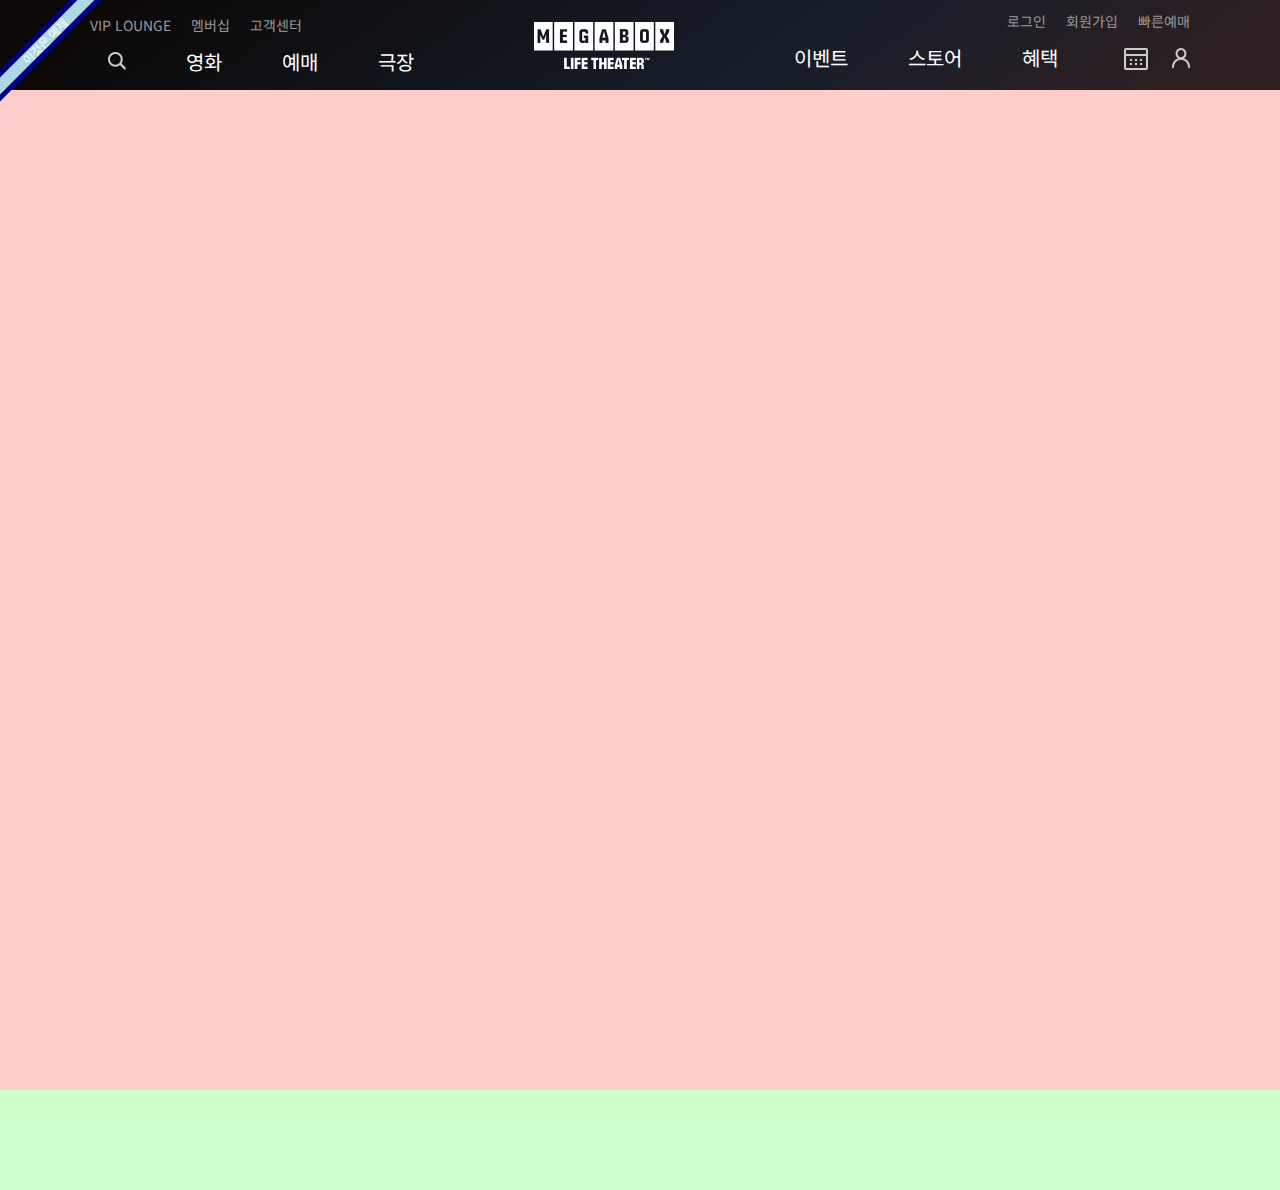
<file: pc_web2.html>
<!DOCTYPE html>
<html lang="ko">
<head>
    <meta charset="UTF-8">
    <meta name="viewport" content="width=device-width, initial-scale=1.0">
    <!-- 제작자 -->
    <meta name="author" content="Jun">
    <!-- 설명 -->
    <meta name="description" content="메가박스 사이트입니다.">
    <!-- 키워드 -->
    <meta name="keywords" content="메가박스,megabox,영화,movie"> 
    <!-- 링크공유-->
    <meta property="og:title" content="메가박스"> 
    <meta property="og:url" content="https://njumi6627.github.io/megabox"> 
    <meta property="og:image" content="images/app_icon.png">
    <meta property="og:description" content="최고의 감동 메가박스와 함께 하세요.">
    <!-- 파비콘  -->
    <link rel="shortcut icon" href="images/favicon.png">
    <!-- jquery -->
    <script src="js/jquery-3.5.0.min.js"></script>
    <link rel="stylesheet" href="css/reset.css">
    <!-- swiper -->
    <link rel="stylesheet" href="css/swiper.min.css">
    <script src="js/swiper.min.js"></script>
    <script src="js/jquery.cookie.js"></script>

    <script src="js/skip.min.js"></script>
    <script src="js/banner.min.js"></script>
    <script src="js/pop_up_cookie.min.js"></script>
    <script src="js/login.min.js"></script>
    <script src="js/sitemap.min.js"></script>
    <script>
        $(function(){
            var swiper = new Swiper('.swiper-container');
            $('.git_hub').click(function(){
                location.href='https://github.com/junyeong94';
            });
        });
    </script>
    
    <title>라이프시어터,메가박스</title>
    <style>
        .skip{position: absolute;top:-50px;width:100%;max-width:2000px;margin: 0 auto;height:50px;display:flex;justify-content:center;align-items: center;background:#25096b; z-index:1;}
        .skip a{font-size:14px;border:2px solid transparent ;padding:4px 10px; margin:0 5px; color:white;}
        .skip a:focus{border:2px solid white;}
        
        /* login form */
        .login_form{position: fixed;left:0;top:0;width:100%; height: 100%; background:rgba(0,0,0,0.8); z-index:3; display: none;}
        .login_form .content{position: fixed;left:50%;top:50%; transform: translate(-50%,-50%);
        width:500px; height:420px; background: white;}
        .login_form .login_tit{padding:12px 24px; background:#25096b;}
        .login_form .login_tit p{float: left; font-size:18px; color:white;}
        .login_form .login_tit img{float:right; cursor: pointer;}
        .login_form form{padding:12px 24px;}
        .login_form form .id_pass{box-sizing: border-box; width:100%; margin:20px 0; border: 1px solid #999;padding:12px; color:#25096b;font-weight:bold;}
        .login_form form .id_pass:hover{border: 1px solid #333;}
        .login_form form .id_pass::placeholder{color:#25096b;font-weight:bold;}
        .login_form form input[type="checkbox"],.login_form form label{display: inline-block; margin-bottom:16px;}
        .login_form form input[type="button"]{width:100%; border-radius:2px;padding:12px;background-color: #25096b; 
        color:white; font-weight:bold; font-size:20px;cursor: pointer;}
        .login_form .login_menu{padding:12px 20px; display:flex; flex-flow:row nowrap; justify-content: center;}
        .login_form .login_menu li{margin:0 10px;}
        .login_form .login_menu li:hover a{text-decoration: underline;}
        .login_form .login_menu li a{color:gray;}
        .login_form .login_menu li:nth-child(2n){background-color:gray; width:1px;}
        .login_form .sns_login{padding:12px 20px; display:grid; grid-template-columns:auto auto auto auto; grid-column-gap:30px;}
        .login_form .sns_login li{text-align: center;}
        /* git hub */
        .git_hub{width:150px; padding:5px 0;background:navy;  transform:rotate(-45deg);position: fixed;left:-30px;top:30px; z-index:5; cursor: pointer;}
        .git_hub p{font-size:12px; color:white; text-align: center; background-color:lightblue; }
        /* wrap */
        .wrap{position: relative;width:100%; max-width:2000px; margin:0 auto;}
        .container{width:1100px; margin:0 auto;}

        /* banner */
        .banner01{text-align:center; background-color:#4f79a9;}
        .banner02{text-align:center; background-color:#eee9e3;}
        .banner img{display: inline-block;}
        .banner .close{position: absolute;right:0;bottom:0;width:20px; height:20px;border:1px solid black; background:gray; color:white;
        text-align: center; line-height:18px; cursor: pointer;}
        .banner>div{display:none; position: relative;}
        .banner>div.active{display:block;}
        /* pop_up */
        .pop_up{position: absolute;left:50%;top:150px;transform: translateX(-50%); z-index:2;width:400px;height:438px;
        padding:30px 0;border-radius:7px;box-sizing:border-box;background:white;text-align: center; display: none;}
        .pop_up>h3{display: inline-block;width:145px;margin-bottom:20px;padding:14px 0;border-radius:6px;background:#a5a5a5;color:white;
            text-align: center; font-size:20px;}
        .pop_up p{font-size:12px; line-height:2; }
        .pop_up strong{font-size:12px; font-weight: bold;}
        .pop_up ol{margin:10px 6px;}
        .pop_up ol,.pop_up li{text-align:left; list-style:decimal inside; font-size:12px; padding:5px 0;} 
        .pop_up hr{width:388px;height:2px; margin:20px auto; background-color:#aeaeae;}
        .pop_up form{display:flex; justify-content:flex-end; align-items: center;height:60px;padding-right:20px;background:#ecf0f4;border-bottom-left-radius:7px;border-bottom-right-radius:7px;}
        .pop_up form label{margin:0 30px 0 6px; font-weight:300;}
        .pop_up form #close_btn{cursor: pointer; width:16px;text-align: center;}
    
        .header{position:relative;background:linear-gradient(145deg,#0c0908 10%,#161d2b 60%,#2b1f22 90%);}
        .header>.container>.content{height:90px;display:flex; flex-flow:row nowrap; justify-content:space-between; align-items: center;}
        .top_nav,.bottom_nav{display:flex; flex-flow:row nowrap;}
        .nav01 .top_nav>li{margin-right:20px;}
        .nav02 .top_nav{justify-content: flex-end;}
        .nav02 .top_nav>li{margin-left:20px;}
        .nav01 .bottom_nav>li{margin-right:60px;}
        .nav01 .bottom_nav>li:first-child{margin-right:18px;}
        .nav02 .bottom_nav>li{margin-left:60px;}
        .nav02 .bottom_nav>li:last-child{margin-left:18px;}
        .nav02 .bottom_nav #schedule{margin-top:-7px;}
        .top_nav{margin-bottom:20px;}
        .top_nav a{color:#999;}
        .bottom_nav a{color:#fff; font-size:20px;}
        .sitemap{width:100%;position:absolute;left:0;top:90px;z-index:4;background:#444;}
        .sitemap h2{font-size:24px;font-weight:400;margin-bottom:20px;color:white;} 
        .sitemap .content{padding:50px 0;}
        .sitemap_menu{display: grid; grid-template-columns: 15.15151515151515% 15.15151515151515% 15.15151515151515% 15.15151515151515% 15.15151515151515%; grid-column-gap:20px;
        grid-row-gap:80px;}
        .sitemap_menu>li>ul>li{margin:20px 0; text-align: center;}
        .sitemap_menu>li>ul>li>a{font-size:16px; font-weight:100; color:white;}
        .sitemap_menu>li>ul>li>a:hover{text-decoration: underline; color:#8ccfe4;}
        .sitemap_menu li:nth-child(6){grid-column:6;grid-row:1 / 3;}
        .genre_tit{border-top:1px solid #999;border-bottom:1px solid #999; padding:12px 0; font-weight: bold;font-size:18px; color:white}
        #sitemap_btn{cursor: pointer;}
        .sitemap,.suv_nav{display:none;}


        .section{height:1000px; background: rgba(255,0,0,0.2);}
        .footer{height:100px; background: rgba(0,255,0,0.2);}
    </style>
</head>
<body>
    
    <!-- skip -->
    <div class="skip clearfix">
        <a href="#section">본문 바로가기</a>
        <a href="#footer">푸터 바로가기</a>
    </div>
    <div class="git_hub">
        <p>이것은 예제</p>
    </div>
    <!-- login form -->
    <div class="login_form">
        <div class="content">
            <div class="login_tit clearfix">
                <p>로그인</p>
                <img src="images/close.png" alt="닫기" id="close"> 
            </div>
            <form>
                <input class="id_pass" type="text" placeholder="아이디">
                <input class="id_pass" type="password" placeholder="비밀번호">    
                <input type="checkbox" id="save_id">
                <label for="save_id">아이디 저장</label>
                <input type="button" value="로그인">
            </form>
            <ul class="login_menu">
                <li><a href="#">ID/PW찾기</a></li>
                <li></li>
                <li><a href="#">회원가입</a></li>
                <li></li>
                <li><a href="#">비회원 예매확인</a></li>
            </ul>
            <ul class="sns_login">
                <li><a href="#"><img src="images/ico-facebook.png" alt="facebook" title="페이스북 로그인"></a></li>
                <li><a href="#"><img src="images/ico-kakao.png" alt="kakao" title="카카오 로그인"></a></li>
                <li><a href="#"><img src="images/ico-naver.png" alt="naver" title="네이버 로그인"></a></li>
                <li><a href="#"><img src="images/ico-payco.png" alt="payco" title="페이코 로그인"></a></li>
            </ul>
        </div>
    </div>
    <div class="wrap">
        <!-- banner -->
        <div class="banner ">
            <div class="banner01">
                <img src="images/ad01.jpg" alt="ad01">
                <div class="close">X</div>
            </div>
            <div class="banner02">
                <img src="images/ad02.jpg" alt="ad02">
                <div class="close">X</div>
            </div>
        </div>
        <div class="pop_up">
            <h3>예방 수칙 안내</h3>
            <p>
                코로나바이러스감염증- 19예방을 위한<br>
                <strong> 국가 지침 발표</strong><br>
                중앙방역대책본부 · 중앙사고수습본부
            </p>
            <hr>
            <p>다중이용시설을 대상으로 사업장 집중관리 지침이 적용 됩니다.</p>
            <ol>
                <li>극장 내 직원을 통해 발열 체크와 이용자 명부를 작성해주시기 바랍니다.</li>
                <li>상영관 입장 시 마스크를 착용해주시기 바랍니다.</li>
                <li>마스크 미착용 시 영화관람에 제한이 될 수 있습니다.</li>
            </ol>
                <p>
                    메가박스는 안전한 관람 환경을 제공하기 위해 항상 노력하겠습니다.<br>
                    감사합니다. 
                </p>
            <form>
                <input type="checkbox" id="day3">
                <label for="day3">3일간 보지 않기</label>
                <input type="checkbox" id="allday">
                <label for="allday">다시 보지 않기</label>
                <input type="button" value="X" id="close_btn">
            </form>
        </div>
        <header class="header">
            <div class="container">
                <div class="content">
                    <div class="nav01">
                        <ul class="top_nav">
                            <li><a href="#" title="VIP LOUNGE">VIP LOUNGE</a></li>
                            <li><a href="#" title="멤버십">멤버십</a></li>
                            <li><a href="#" title="고객센터">고객센터</a></li>
                        </ul>
                        <ul class="bottom_nav">
                            <li>
                                <a href=""></a>
                                <div class="sitemap">
                                    <div class="container">
                                        <div class="content">
                                            <h2>SITEMAP</h2>
                                            <ul class="sitemap_menu">
                                                <li>
                                                    <ul>
                                                        <li class="genre_tit">영화</li>
                                                        <li><a href="#">전체영화</a></li>
                                                        <li><a href="#">큐레이션</a></li>
                                                        <li><a href="#">영화제</a></li>
                                                        <li><a href="#">무비포스트</a></li>
                                                    </ul>
                                                </li>
                                                <li>
                                                    <ul>
                                                        <li class="genre_tit">예매</li>
                                                        <li><a href="#">빠른예매</a></li>
                                                        <li><a href="#">상영시간표</a></li>
                                                        <li><a href="#">더 부티크 프라이빗 예매</a></li>
                                                    </ul>
                                                </li>
                                                <li>
                                                    <ul>
                                                        <li class="genre_tit">극장</li>
                                                        <li><a href="#">전체극장</a></li>
                                                        <li><a href="#">특별관</a></li>
                                                    </ul>
                                                </li>
                                                <li>
                                                    <ul>
                                                        <li class="genre_tit">이벤트</li>
                                                        <li><a href="#">진행중 이벤트</a></li>
                                                        <li><a href="#">지난 이벤트</a></li>
                                                        <li><a href="#">당첨자발표</a></li>
                                                    </ul>
                                                </li>
                                                <li>
                                                    <ul>
                                                        <li class="genre_tit">스토어</li>
                                                        <li><a href="#">새로운 상품</a></li>
                                                        <li><a href="#">메가티켓</a></li>
                                                        <li><a href="#">메가찬스</a></li>
                                                        <li><a href="#">팝콘/음료/굿즈</a></li>
                                                    </ul>
                                                </li>
                                                <li>
                                                    <ul>
                                                        <li class="genre_tit">나의 메가박스</li>
                                                        <li><a href="#">나의 메가박스 홈</a></li>
                                                        <li><a href="#">예매/구매내역</a></li>
                                                        <li><a href="#">영화관람권</a></li>
                                                        <li><a href="#">스토어교환권</a></li>
                                                        <li><a href="#">할인/제휴쿠폰</a></li>
                                                        <li><a href="#">멤버십포인트</a></li>
                                                        <li><a href="#">나의 무비스토리</a></li>
                                                        <li><a href="#">나의 이벤트 응모내역</a></li>
                                                        <li><a href="#">자주쓰는 할인 카드</a></li>
                                                        <li><a href="#">회원정보</a></li>
                                                    </ul>
                                                </li>
                                                <li>
                                                    <ul>
                                                        <li class="genre_tit">혜택</li>
                                                        <li><a href="#">멤버십 안내</a></li>
                                                        <li><a href="#">VIP LOUNGE</a></li>
                                                        <li><a href="#">제휴/할인</a></li>
                                                    </ul>
                                                </li>
                                                <li>
                                                    <ul>
                                                        <li class="genre_tit">고객센터</li>
                                                        <li><a href="#">고객센터 홈</a></li>
                                                        <li><a href="#">자주묻는질문</a></li>
                                                        <li><a href="#">공지사항</a></li>
                                                        <li><a href="#">1:1문의</a></li>
                                                        <li><a href="#">단체/대관문의</a></li>
                                                        <li><a href="#">분실물문의</a></li>
                                                    </ul>
                                                </li>
                                                <li>
                                                    <ul>
                                                        <li class="genre_tit">회사소개</li>
                                                        <li><a href="#">메가박스소개</a></li>
                                                        <li><a href="#">사회공헌</a></li>
                                                        <li><a href="#">홍보자료</a></li>
                                                        <li><a href="#">제휴/부대사업문의</a></li>
                                                        <li><a href="#">온라인제보센터</a></li>
                                                        <li><a href="#">IR자료</a></li>
                                                        <li><a href="#">인재채용</a></li>
                                                        <li><a href="#">윤리경영</a></li>
                                                    </ul>
                                                </li>
                                                <li>
                                                    <ul>
                                                        <li class="genre_tit">이용정책</li>
                                                        <li><a href="#">이용약관</a></li>
                                                        <li><a href="#">개인정보처리방침</a></li>
                                                        <li><a href="#"></a></li>
                                                    </ul>
                                                </li>
                                            </ul>
                                        </div>
                                    </div>
                                </div>
                            </li>
                            <li><a href="#" title="검색"><img src="images/search.png" alt="검색"></a></li>
                            <li>
                                <a href="#" title="영화">영화</a>
                                <ul class="suv_nav">
                                    <li><a href="#">전체영화</a></li>
                                    <li><a href="#">큐레이션</a></li>
                                    <li><a href="#">무비포스트</a></li>
                                </ul>
                            </li>
                            <li>
                                <a href="#" title="예매">예매</a>
                                <ul class="suv_nav">
                                    <li><a href="#">빠른예매</a></li>
                                    <li><a href="#">상영시간표</a></li>
                                    <li><a href="#">더 부티크 프라이빗 예매</a></li>
                                </ul>
                            </li>
                            <li>
                                <a href="#" title="극장">극장</a>
                                <ul class="suv_nav">
                                    <li><a href="#">전체극장</a></li>
                                    <li><a href="#">특별관</a></li>
                                </ul>
                            </li>
                        </ul>
                    </div>
                    <div class="logo"><a href="index.html" title="MEGABOX 메인으로 가기"><img src="images/main_logo_white.png" alt="megabox"></a></div>
                    <div class="nav02">
                        <ul class="top_nav">
                            <li><a href="#" title="로그인" id="login_btn">로그인</a></li>
                            <li><a href="#" title="회원가입">회원가입</a></li>
                            <li><a href="#" title="빠른예매">빠른예매</a></li>
                        </ul>
                        <ul class="bottom_nav">
                            <li>
                                <a href="#" title="이벤트">이벤트</a>
                                <ul class="suv_nav">
                                    <li><a href="#">진행중 이벤트</a></li>
                                    <li><a href="#">지난 이벤트</a></li>
                                    <li><a href="#">당첨자발표</a></li>
                                </ul>
                            </li>
                            <li>
                                <a href="#" title="스토어">스토어</a>
                            </li>
                            <li>
                                <a href="#" title="혜택">혜택</a>
                                <ul class="suv_nav">
                                    <li><a href="#">메가박스 멤버십</a></li>
                                    <li><a href="#">제휴/할인</a></li>
                                </ul>
                            </li>
                            <li><a href="#" title="상영시간표"><img src="images/schedule.png" alt="상영시간표" id="schedule"></a></li>
                            <li><a href="#" title="나의 메가박스"><img src="images/mymega.png" alt="나의 메가박스"></a></li>
                        </ul>
                    </div>
                </div>
            </div>
        </header>
        <section class="section">
            <div class="container"></div>
        </section>
        <footer class="footer">
            <div class="container"></div>
        </footer>
    </div>
</body>
</html>
</file>
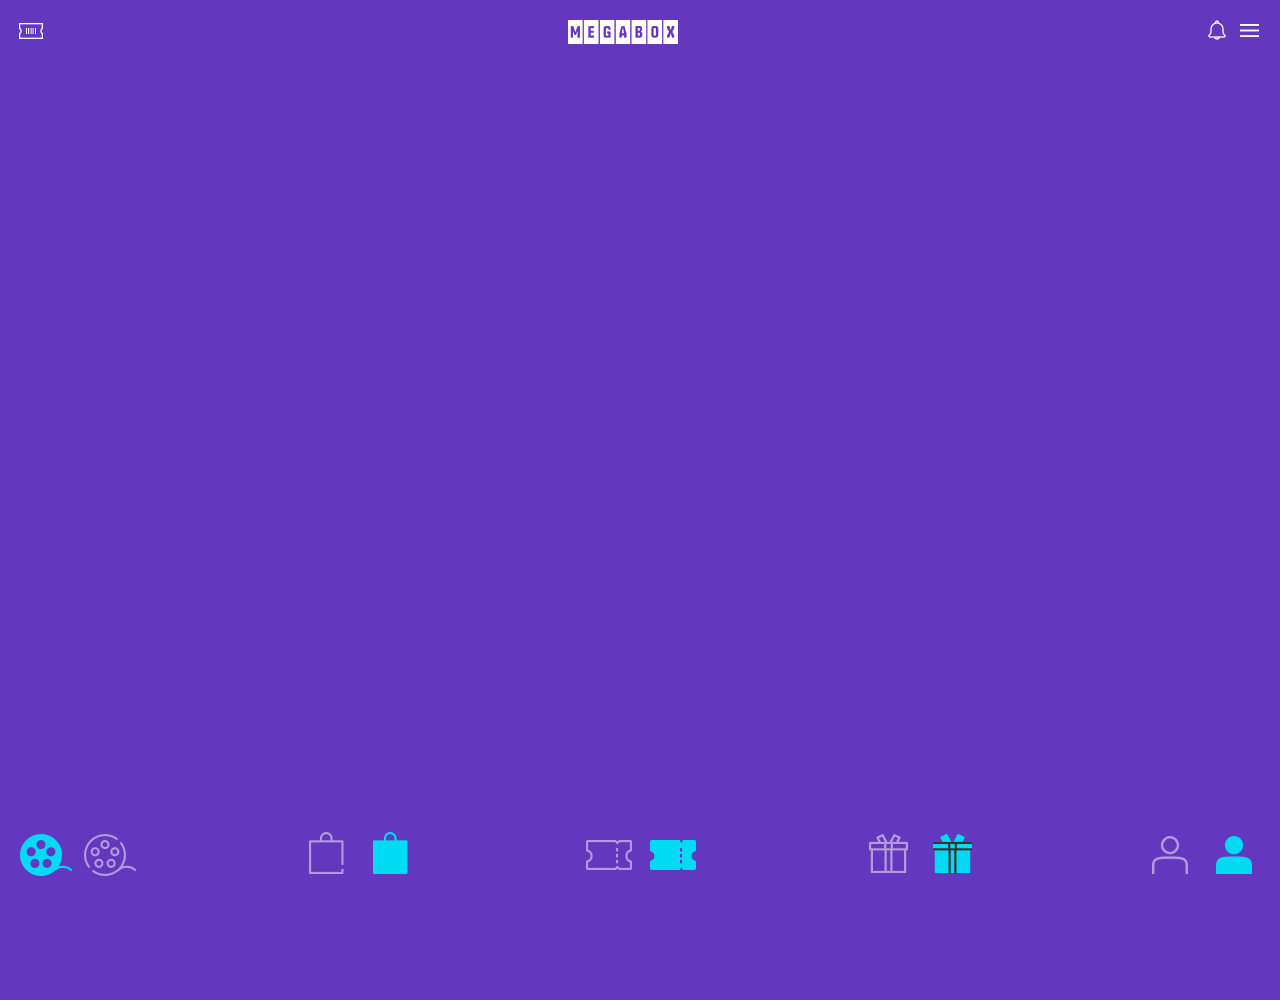
<file: mo/mobile_web.html>
<!DOCTYPE html>
<html lang="ko">
<head>
  <meta charset="UTF-8">
  <meta name="viewport" content="width=device-width, initial-scale=1.0">
  <!-- 제작자 -->
  <meta name="author" content="hong">
  <!-- 설명 -->
  <meta name="description" content="메가박스 사이트입니다.">
  <!-- 키워드 -->
  <meta name="keywords" content="메가박스, megabox, 영화, movie">
  <!-- 링크공유 -->
  <meta property="og:title" content="메가박스">
  <meta property="og:url" content="https://junyeong94.github.io/megabox">
  <meta property="og:image" content="images/ogimage.png">
  <meta property="og:description" content="최고의 감동 메가박스와 함께 하세요">
  <!-- 파비콘 -->
  <link rel="shortcut icon" href="../images/favicon.ico">
  <!-- jquery -->
  <script src="../js/jquery-3.5.0.min.js"></script>
  <!-- swiper -->
  <link rel="stylesheet" href="../css/swiper.min.css">
  <script src="../js/jquery-3.5.0.min.js"></script>
  <!-- reset -->
  <link rel="stylesheet" href="../css/reset.css">
  <script>
    $(function(){
      $('#ticket_btn,#alarm_btn,#login_txt').click(function(){
        var conFirm=confirm('로그인 후 사용가능합니다.\n로그인 하시겠습니까?');
        if(conFirm){
          $('.login_form').show();
          $('.static_menu,.wrap,.burger_menu').hide();
        }
      });
      // 햄버거메뉴
      $('#toggle_btn').click(function(){
        $('.burger_menu').css('display','flex');
      });

      $('#close_btn').click(function(){
          $('.static_menu,.wrap').show();
          $('.login_form').hide();
      });

      $('#burger_close_btn').click(function(){
        $('.burger_menu').toggle();
      });

      $(window).scroll(function(){
        var scrTop=$(window).scrollTop();
        console.log(scrTop);
        if(scrTop>30){
          $('.static_top').css('background-color','rgba(0,0,0,0.8)');
        }else{
          $('.static_top').css('background-color','rgba(0,0,0,0)');
        }
      });
      // 서브멤버 토글
      $('#member_btn').click(function(){
        $('.member_sub').toggle();
        var tmp=$('.member_sub').css('display');
        if(tmp=='block'){
          $('.center').addClass('active_padding');
        }else{$('.center').removeClass('active_padding');}
      });

    });
  </script>
  <!-- 모바일기본스타일 -->
  <style>
    *{box-sizing: border-box;}
    body{overflow:scroll; -ms-overflow-style:none;
    /* 나중에 지울것 */
    overflow: hidden;}
    body::-webkit-scrollbar{display: none;}
    .container01,.container02{width:100%; padding:0 16px;}
    .container02{padding:0 0 0 16px;}
  </style>
  <!-- 상단하단고정메뉴 st -->
  <style>
    .static_top,.static_bottom{position: fixed; left:0; z-index:9999;display:flex; justify-content: space-between; width:100%;
    box-sizing:border-box; padding:16px;}
    .static_top{top:0; padding-bottom:3px; transition:0.1s;}
    .static_top>li:nth-child(1){width:30px;}
    .static_top>li:nth-child(1) img{width:100%;}
    .static_top>li:nth-child(2){width:120px; margin-top:-12px;}
    .static_top>li:nth-child(2) img{width:100%;}
    .static_top>li:nth-child(3) img{width:30px;}
    .static_bottom{bottom:0;}
    .wrap{height:1000px; background:#6437bf;}
  </style>
  <!-- 로그인폼 st-->
  <style>
    .login_form{height:100%; display:none; position: absolute; left:0;top:0;width:100%;z-index:10000; background:white;}
    .login_form,.login_form a{color:#666;}
    .login_tit::before{content:'';display: block;}
    .login_tit{display: flex; justify-content: space-between; padding:10px 0; position: fixed; left:0; top:0; width:100%; background-color:white;}
    .login_tit p{font-size:20px;}
    .login_tit img{width:26px;}
    .login_content{padding-top:100px;}
    .id_pass{width:100%; padding:10px 0; margin-bottom: 20px; border-top:none; border-left:none; border-right:none; border-bottom-color:rgba(0,0,0,0.2);} 
    .id_pass::placeholder{color:rgba(0,0,0,0.5); font-size: 13px;}
    .id_save{display: flex; margin-bottom: 40px;}
    .id_save>label{display:flex; align-items: center; font-size:16px;  cursor: pointer;}
    .id_save>label::before{content:''; display: inline-block;width:20px;height:20px;background:url('images/chk_bg.png'); 
    background-size:cover; background-position: left; margin-right:5px;}
    #save_id:checked~label::before{background-position:right;}
    #save_id{display: none;}
    input[value="로그인"]{width:100%; border:none; padding:15px; color:white; background: #6437bf; font-size: 18px; text-align: center;}
    .login_search,.login_sns{width:50%; margin:30px auto; display:flex; justify-content:space-between;}
    .login_sns>li{width:40px;}
    .login_sns img{width:100%; }
  </style> 
  <!-- 햄버거메뉴 st -->
  <style>
    .nav_top{position: fixed; right:0;top:0;width:360px; background-color:#160f2b;}
    .burger_menu{overflow:scroll;-ms-overflow-style:none;position: fixed; left:0;top:0;z-index:10000;width:100%; height:100%; background-color:rgba(0,0,0,0.8);
    display:none; justify-content:flex-end;}
    .burger_menu::-webkit-scrollbar{display: none;}
    .burger_menu nav{width:360px; height:100%; background-color:white;}
    .nav_header,.nav_join{padding:10px 20px 30px; display: flex; align-items:center;}
    .nav_header>p{flex:8; font-size:16px; color: white;}
    .nav_header>p>span{display:inline-block; font-size:16px; text-decoration:underline; cursor: pointer;}
    .nav_header>a{flex:1; }
    .nav_header img{width:100%;}
    .nav_join{border-top:1px solid rgba(255,255,255,0.2); padding:16px 0;}
    .nav_join>a{display:flex;justify-content: center; align-items: center; color:rgba(255,255,255,0.5);}
    .nav_join>a>img{width:16px;margin-right:10px;}
    .nav_join>a:nth-child(1){flex:2;}
    .nav_join>a:nth-child(2){flex:3;}
    .nav_bottom{position: fixed; right:0; bottom: 0; width:360px;}
    .nav_bottom img{width:100%;}
    .nav_content{padding:130px 0 110px; background-color: white;}
    .nav_quick_icon{display: flex; flex-flow:row wrap;}
    .nav_quick_icon li{width:33.3333333333333% ;text-align: center; padding:20px 0;}
    .nav_quick_icon span{padding:10px;}
    .nav_quick_icon>li img{border-radius: 50%; border:1px solid rgba(0,0,0,0.2); padding:10px; width:60px;}
    .nav_list{background-color: white;}
    .nav_list>li{border-top:1px solid rgba(0,0,0,0.2); padding:16px;}
    .nav_list a{display: inline-block;color:rgba(0,0,0,0.8); width:100%;height: 100%;}
    #member_btn{display: flex; justify-content:space-between; align-items:center;}
    .nav_list #member_btn::after{content:''; display:block; width:20px; height:20px; background-image:url('images/ico-updown-off.png');
    background-size: cover;}
    .member_main{position: relative;}
    .member_sub{position:absolute; left:0;top:100% ;display: none;width:100%;;padding:10px 0; background-color: #333;}
    .member_sub>li{padding:10px;}
    .nav_list>li:last-child>a{color:#14b9cb; display:flex; align-items:center; }
    .nav_list>li:last-child>a::before{content:''; display:block;width:20px; height:20px;
    background-image: url('images/ico-rnb-notice.png'); background-size: cover;}
    .active_padding{padding-top:142px !important;}
  </style>
  <title>라이프 시어터,메가박스</title>
</head>
<body>
  <!-- 상단하단고정메뉴 -->
  <div class="static_menu">
    <ul class="static_top">
      <li>
        <a href="#">
          <img id="ticket_btn" src="images/ico-ticket.png" alt="ticket">
        </a>
      </li>
      <li>
        <a href="mobile_web.html">
          <img src="images/logo-white.png" alt="logo">
        </a>
      </li>
      <li>
        <a href="#">
          <img id="alarm_btn" src="images/ico-alarm.png" alt="alarm">
          <img id="toggle_btn" src="images/ico-burger.png" alt="burger">
        </a>
      </li>
    </ul>
    <div class="static_bottom">
      <li>
        <a href="#">
          <img src="images/ico-bnb-movie-on.png" alt="movie-on">
          <img src="images/ico-bnb-movie.png" alt="movie">
        </a>
      </li>
      <li>
        <a href="#">
          <img src="images/ico-bnb-store.png" alt="store">
          <img src="images/ico-bnb-store-on.png" alt="store-on">
        </a>
      </li>
      <li>
        <a href="#">
          <img src="images/ico-bnb-reserve.png" alt="reserve">
          <img src="images/ico-bnb-reserve-on.png" alt="reserve-on">
        </a>
      </li>
      <li>
        <a href="#">
          <img src="images/ico-bnb-event.png" alt="event">
          <img src="images/ico-bnb-event-on.png" alt="event-on">
        </a>
      </li>
      <li>
        <a href="#">
          <img src="images/ico-bnb-mymega.png" alt="mymega">
          <img src="images/ico-bnb-mymega-on.png" alt="mymega-on">
        </a>
      </li>
    </div>
  </div>
  <!-- 로그인폼 -->
  <div class="login_form">
    <div class="container01">
      <form>
        <div class="login_tit">
          <p>로그인</p>
          <img id="close_btn" src="images/ico-close.png" alt="닫기">
        </div>
        <div class="login_content">
          <input class="id_pass" type="text" placeholder="아이디">
          <input class="id_pass" type="password" placeholder="비밀번호">
          <div class="id_save">
            <input type="checkbox" id="save_id">
            <label for="save_id">아이디 저장</label>
          </div>
          <input type="button" value="로그인">
          <ul class="login_search">
            <li><a href="#">ID/PW찾기</a></li>
            <li><a href="#">회원가입</a></li>
            <li><a href="#">비회원 예매확인</a></li>
          </ul>
          <ul class="login_sns">
            <li>
              <a href="#">
                <img src="images/ico-facebook2.png" alt="facebook">
              </a>
            </li>
            <li>
              <a href="#">
                <img src="images/ico-naver.png" alt="naver">
              </a>
            </li>
            <li>
              <a href="#">
                <img src="images/ico-kakao.png" alt="kakao">
              </a>
            </li>
            <li>
              <a href="#">
                <img src="images/ico-payco.png" alt="payco">
              </a>
            </li>
          </ul>
        </div>
      </form>
    </div>
  </div>
  <!-- 햄버거메뉴 -->
  <div class="burger_menu">
    <nav>
      <div class="nav_top">
        <div class="nav_header">
          <p><span id="login_txt">로그인</span>후 이용하세요.</p>
          <a href="mobile_web.html"><img src="images/ico-rnb-home.png" alt="home"></a>
          <a href="#" onclick="return false;"><img id="burger_close_btn" src="images/ico-rnb-close.png" alt="close"></a>
        </div>
        <div class="nav_join">
          <a href="#">
            <img src="images/ico-rnb-join.png" alt="join">
            회원가입
          </a>
          <a href="#">
            <img src="images/ico-rnb-ticketing.png" alt="join">
            비회원 예매확인
          </a>
        </div>
      </div>
      <div class="nav_content">
        <ul class="nav_quick_icon">
          <li>
            <a href="#">
              <img src="images/ico-rnb-movie.png" alt="movie">
              <span>영화별 예매</span>
            </a>
          </li>
          <li>
            <a href="#">
              <img src="images/ico-rnb-theater.png" alt="theater">
              <span>극장별 예매</span>
            </a>
          </li>
          <li>
            <a href="#">
              <img src="images/ico-rnb-mymega.png" alt="mymega">
              <span>나의 메가박스</span>
            </a>
          </li>
          <li>
            <a href="#">
              <img src="images/ico-rnb-post.png" alt="post">
              <span>영화</span>
            </a>
          </li>
          <li>
            <a href="#">
              <img src="images/ico-rnb-store.png" alt="store">
              <span>스토어</span>
            </a>
          </li>
          <li>
            <a href="#">
              <img src="images/ico-rnb-event.png" alt="event">
              <span>이벤트</span>
            </a>
          </li>
        </ul>
        <ul class="nav_list">
          <li>
            <a href="#">
              극장안내
            </a>
          </li>
          <li>
            <a href="#">
              무비포스트
            </a>
          </li>
          <li>
            <a href="#">
              더 부티크 프라이빗 예매
            </a>
          </li>
          <li>
            <a href="#">
              제휴/할인 안내
            </a>
          </li>
          <li class="member_main">
            <a href="#" id="member_btn">
              멤버십 안내
            </a>
            <ul class="member_sub">
              <li>
                <a href="#">
                  · 스페셜 멤버십
                </a>
              </li>
              <li>
                <a href="#">
                  · 멤버십 안내
                </a>
              </li>
              <li>
                <a href="#">
                  · VIP LOUNGE
                </a>
              </li>
            </ul>
          </li>
          <li class="center">
            <a href="#">
              고객센터
            </a>
          </li>
          <li>
            <a href="#" onclick="return false;">
              [공지][카카오페이]국민카드 전산시스..
            </a>
          </li>
        </ul>
      </div>
      <div class="nav_bottom">
        <img src="images/burger_banner.jpg" alt="ad">
      </div>
    </nav>
  </div>
  <!-- 본문 -->
  <div class="wrap">

  </div>
</body>
</html>
</file>
<file: css/header.css>
@charset 'uft-8';
.skip{
  width:100%;
  max-width:2000px;
  margin:0 auto;
  height:50px;
  display:flex;
  justify-content:center;
  align-items: center;
  background-color:#330a94;
  position:absolute;
  top:-50px;
  z-index:1;
}
.skip a{
  margin:0 5px;
  border:2px solid transparent;
  padding:4px 10px;
  color:white;
  font-weight:bold;
}
.skip a:focus{
  border:2px solid white;
}

/* login_form */
.login_form{
  position:fixed;
  left:0;
  top:0;
  z-index:3;
  width:100%;
  height:100%;
  background:rgba(0,0,0,0.8);
  display:none;
}
.login_form .content{
  position:absolute;
  left:50%;
  top:50%;
  transform:translate(-50%,-50%);
  width:500px;
  height:420px;
  background:white;
}

.login_form  .login_tit{
  padding:12px 24px;
  background-color:#330a94;
}
.login_form .login_tit p{
  float:left;
  font-size:18px;
  color:white
}
.login_form .login_tit img{
  float:right;
  cursor:pointer;
}
.login_form form{
  padding:12px 24px;
}
.login_form form .id_pass{
  box-sizing:border-box;
  width:100%;
  margin:20px 0;
  border:1px solid #999;
  padding:12px;
  font-weight:bold;
  color:#330a94;
}
.login_form form .id_pass:hover{
  border:1px solid #333;
}
.login_form form .id_pass::placeholder{
  font-weight:bold;
  color:#330a94;
}
.login_form form input[type="checkbox"],
.login_form form label{
  display:inline-block;
  margin-bottom:16px;
}
.login_form form input[type="button"]{
  width:100%;
  border-radius:2px;
  padding:12px;
  background-color:#330a94;
  color:white;
  font-weight:bold;
  font-size:20px;
  cursor:pointer;
}
.login_form .login_menu{
  padding:12px 20px;
  display:flex;
  flex-flow:row nowrap;
  justify-content:center;
}
.login_form .login_menu li{
  margin:0 10px;
}
.login_form .login_menu li a{
  color:gray;
}
.login_form .login_menu li a:hover{
  text-decoration:underline;
}

.login_form .login_menu li:nth-child(2n){
  width:1px;
  background-color:gray;
}
.login_form .sns_login{
  padding:12px 20px;
  display:grid;
  grid-template-columns:auto auto auto auto;
  grid-column-gap:20px;
}
.login_form .sns_login li{
  text-align:center;
}



/* git_hub */
.git_hub{
  width:150px;
  padding:5px 0;
  background:red;
  transform:rotate(-45deg);
  position:fixed;
  left:-30px;
  top:30px;
  z-index:5;
  cursor:pointer;
}
.git_hub p{
  padding:3px 0;
  font-size:12px;
  color:white;
  text-align:center;
  background-color:#fd5252;
}

/* wrap */
.wrap{
  position:relative;
  width:100%;
  max-width:2000px;
  margin:0 auto;
}
.container{
  width:1100px;
  margin:0 auto;
}

/* banner */
.banner01{
  text-align:center;
  background-color:#eee9e3;
}
.banner02{
  text-align:center;
  background-color:#5580ad;
}
.banner img{
  display:inline-block;
}
.banner .close{
  width:20px;
  height:20px;
  /* border:1px solid black; */
  background-color:gray;
  color:white;
  text-align:center;
  line-height:20px;
  cursor:pointer;
  position:absolute;
  right:0;
  bottom:0;
}
.banner>div{
  display:none;
  position:relative;
}
.banner>div.active{
  display:block;
}
.pop_up{
  position:absolute;
  left:50%;
  top:150px;
  z-index:2;
  transform:translateX(-50%);
  box-sizing:border-box;
  width:400px;
  height:438px;
  border-radius:7px;
  padding-top:30px;
  background:#ddd;
  text-align:center;
  display:none;
}
.pop_up h3{
  display:inline-block;
  width:145px;
  margin-bottom:20px;
  padding:14px 0;
  border-radius:4px;
  background:#a5a5a5;
  font-size:20px;
  color:white;
}
.pop_up p{
  font-size:12px;
  line-height:2;
}
.pop_up strong{
  font-size:12px;
  font-weight:bold;
}
.pop_up ol{
  margin:10px 6px;
}
.pop_up ol,.pop_up li{
  text-align:left;
  list-style:decimal inside;
  text-indent:5px;
  font-size:12px;
  padding:5px 0;
}
.pop_up hr{
  width:388px;
  height:2px;
  background-color:#aeaeae;
  margin:20px 6px;
}
.pop_up form{
  display:flex;
  justify-content: flex-end;
  align-items:center;
  height:60px;
  padding-right:20px;
  background-color:#ecf0f4;
  border-bottom-left-radius:7px;
  border-bottom-right-radius:7px;
}
.pop_up form label{margin:0 30px 0 6px;}
.pop_up form #close_btn{
  width:16px;
  text-align:center;
  cursor:pointer;
}

.header{
  background:linear-gradient(145deg,#0c0908 10%,#161d2b 60%,#2b1f22 90%);
  position:relative;
}

.header>.container>.content{
  height:90px;
  display:flex;
  flex-flow:row nowrap;
  justify-content:space-between;
  align-items:center;
}

.top_nav,.bottom_nav{
  display:flex;
  flex-flow:row nowrap;
}
.top_nav{
  margin-bottom:20px;
}
.nav02 .top_nav{
  justify-content:flex-end;
}
.nav01 .top_nav>li{
  margin-right:20px;
}
.nav02 .top_nav>li{
  margin-left:20px;
}
.nav01 .bottom_nav>li{
  margin-right:60px;
}
.nav01 .bottom_nav>li:first-child{
  margin-right:18px;
}

.nav02 .bottom_nav>li{
  margin-left:60px;
}
.nav02 .bottom_nav>li:last-child{
  margin-left:20px;
}
.nav02 #schedule{
  margin-top:-7px;
}
.top_nav a{
  color:#999;
}
.top_nav a:hover{
  text-decoration:underline;      
}
.bottom_nav a{
  color:#fff;
  font-size:20px;
}

.sitemap{
  width:100%;
  position:absolute;
  left:0;
  top:90px;
  z-index:4;
  background-color:#666;
}
.sitemap .content{
  padding:50px 0;
}
.sitemap_menu{
  display:grid;
  grid-template-columns: 15.15151515151515% 15.15151515151515% 15.15151515151515% 15.15151515151515% 15.15151515151515% 15.15151515151515%;
  grid-column-gap:20px;
  grid-row-gap:80px;
}
.sitemap_menu>li:nth-child(6){
  grid-column:6;
  grid-row:1 / 3;
}
.sitemap h2{
  font-size:24px;
  font-weight:normal;
  margin-bottom:20px;
  color:white;
}
.sitemap_menu>li>ul>li{
  margin:20px 0;
  text-align:center;
}
.sitemap_menu>li>ul>li>a{
  font-size:16px;
  color:#fff;
  font-weight:100;
}
.sitemap_menu>li>ul>li>a:hover{
  text-decoration:underline;
  color:#330a94;
}
.genre_tit{
  border-top:1px solid #999;
  border-bottom:1px solid #999;
  padding:12px 0;
  font-weight:bold;
  font-size:18px;
  color:white;
}

.sub_nav{
  position:absolute;
  left:0;
  bottom:-40px;
  width:100%;
  padding:10px;
  background:rgba(0,0,0,0.5);
  display:flex;
}

.sitemap,.sub_nav{
  display:none;
}
.nav01>.bottom_nav>li>a{
  padding-bottom:12px;
}
.nav02>.bottom_nav>li>a{
  padding-bottom:16px;
}
.bottom_nav>li:hover>a{
  border-bottom:2px solid white;
}
.bottom_nav>li:hover>.sub_nav{
  display:flex;
}
.sub_nav{
  height:20px;
}
.sub_nav li{
  padding:0 20px;
}
.sub_nav a{
  font-size:16px;
}
.sub_nav a:hover{
  text-decoration:underline;
}
.border_none{
  border-bottom:none !important;
}

#sitemap_btn{
  cursor:pointer;
}


.footer{
  height:300px;
  background:rgba(0,255,0,0.2);
}
.container{
  height:100%;
}
</file>
<file: css/movie_chart.css>
@charset 'utf-8';
.section{
  padding:70px 0 120px;
  background:linear-gradient(145deg,#0c0908 10%,#161d2b 40%,#2b1f22 90%);
}
.movie_chart h2{
  text-align:center;
  margin-bottom:30px;
}
.movie_chart h2 a{
  border-bottom:1px solid white;
  padding-bottom:5px;
  font-weight:normal;
  font-size:15px;
  color:white;
}
.poster{
  overflow:hidden;
  position:relative;
  border-radius:5px;
  margin-bottom:8px;
}
.poster>img{
  width:100%;
}
.poster>.poster_number{
  position:absolute;
  left:20px;
  top:20px;
  font-size:36px;
  color:white;
  text-shadow:2px 2px 3px black;
}
.poster>.poster_txt{
  position:absolute;
  left:0;
  top:0;
  right:0;
  bottom:0;
  padding:20px;
  background:rgba(0,0,0,0.8);
  color:white;
  opacity:0;
  transition:0.2s;
}
.poster:hover>.poster_txt{
  opacity:1;
}
.poster>.poster_txt>p{
  line-height:20px;
}
.poster>.poster_txt>p:first-child{
  height:80%;
  border-bottom:2px solid rgba(255,255,255,0.5);
}
.poster>.poster_txt>p:last-child{
  height:20%;
  padding:0 50px;
  display:flex;
  justify-content:space-around;
  align-items: center;
}
.poster>.poster_txt>p:last-child>span{
  font-weight:500;
  font-size:24px;
  color:#0b9ebb;
}
.poster_btn{
  color:white;
}
.poster_btn>div:first-child{
  float:left;
  display:flex;
  justify-content:space-between;
  box-sizing:border-box;
  width:32%;
  border:1px solid #555;
  border-radius:5px;
  padding:8px 15px;
  background:#0c0a0a;
  cursor: pointer;
}
.poster_btn>div:first-child>span{
  text-indent:-9999px;
  width:18px;
  height:15px;
  background-image:url('../images/ico-set.png');
}
.poster_btn>div:last-child{
  float:right;
  box-sizing: border-box;
  width:65%;
  border-radius:5px;
  padding:9px;
  text-align:center;
  background:#037b94;
  cursor: pointer;
}
.swiper-container{
  margin-bottom:50px;
}
.quick_movie_menu{
  display:flex;
  align-items:center;
  height:80px;
  background:rgba(0,0,0,0.5);
}
.quick_movie_menu>li{
  flex:1;
  display:flex;
  justify-content:center;
  border-right:1px solid rgba(255,255,255,0.5);
}
.quick_movie_menu>li:last-child{
  border-right:none;
}
.quick_movie_menu>li>a{
  padding:5px 0 5px 30px;
  font-size:16px;
  color:white;
  background-repeat:no-repeat;
  background-position:left;
}
.quick_movie_menu>li>a:hover{
  text-decoration:underline;
}
.quick_movie_menu>li:nth-child(2)>a{
  background-image:url('../images/ico-schedule-main.png');
}
.quick_movie_menu>li:nth-child(3)>a{
  background-image:url('../images/ico-boxoffice-main.png');
}
.quick_movie_menu>li:nth-child(4)>a{
  padding-left:36px;
  background-image:url('../images/ico-quick-reserve-main.png');
}

.quick_movie_menu>li>input{
  background-color:transparent;
  background-image:url('../images/ico-search-white.png');
  background-repeat:no-repeat;
  background-position:right;
  border:none;
  border-bottom:1px solid rgba(255,255,255,0.5);
  padding:5px 30px 5px 0;
  color:white;
}
.mouse_ani{
  position:relative;
}
.mouse_ani>img{
  position:absolute;
  top:30px;
  left:50%;
  transform:translateX(-50%);
  animation:mmove 2s infinite ease-in-out;
  animation-delay:2s;
}
@keyframes mmove{
  0%{top:30px;}
  40%{top:50px;}
  60%{top:50px;}
  100%{top:30px;}
}
</file>
<file: css/bonus.css>
@charset 'utf-8';
.bonus{
  box-sizing:border-box;
  height:1150px;
  padding-top:50px;
  background-image:url('../images/bonus_bg.jpg');
}
.bonus h3{
  font-weight:normal;
  font-size:28px;
  color:#330a94;
}
.grid_par{
  display:grid;
  grid-template-columns:auto auto auto auto auto auto auto auto auto auto auto auto;
  grid-column-gap:24px;
}
/* .grid_par>div{
  background:red;
} */
.grid_par>div:nth-child(1){
  grid-column:1/4;
}
.grid_par>div:nth-child(2){
  grid-column:4/8;
}
.grid_par>div:nth-child(3){
  grid-column:8/13;
  grid-row:1/3;
}
.grid_par>div:nth-child(4){
  grid-column:1/6;
}
.grid_par>div:nth-child(5){
  grid-column:6/8;
}
#grid_child01,#grid_child02{
  overflow:hidden;
  position: relative;
  height:325px;
}
#grid_child01>div,#grid_child02>div{
  position:absolute;
  left:0;
  top:100%;
  opacity:0;
  transition:0.8s;
}
#grid_child02>div{
  left:100%;
  top:0;
}
#grid_child02>div.active{
  left:0;
  opacity:1;
}
#grid_child01>div.active{
  top:0;
  opacity:1;
}
#grid_child01>ul{
  width:100%;
  position:absolute;
  bottom:20px;
  display:flex;
  flex-flow:row nowrap;
  justify-content:space-between;
}
#grid_child01 span{
  color:#330a94;
}
#img_btn span{
  font-weight:bolder;
  font-size:20px;
  color:gray;
  cursor:pointer;
}
#img_btn span:hover{
  color:#330a94;
}
#img_bar{
  padding-top:8px;
}
.img_bar_par{
  width:160px;
  height:2px;
  background:#eee;
  display:flex;
}
.img_bar_par>div{
  text-indent:-9999px;
  flex:1;
  height:2px;      
}
.img_bar_par>div.active{
  background:#330a94;
}
#img_btn,#img_num{
  display:flex;
  justify-content:center;
}
#img_num{
  padding-top:3px;
}
#grid_child03,#grid_child04,#grid_child05{
  overflow:hidden;
  border-radius:5px;
}
#grid_child03>img{
  height:100%;
}
.ico_par{border-bottom:1px solid rgba(255,255,255,0.3); padding:50px 0; }
.ico_par>li{float:left; width:20%; }
.ico_par>li>a{height:70px;display: flex; flex-flow:column nowrap; justify-content:space-between; 
  align-items:center; color:white;}
.ico_par>li>a>p{font-size:16px;}
img[src*="-bonus01"],img[src*="-bonus03"]{margin-top:-4px;}
img[src*="-bonus02"]{margin-top:6px;}
.grand_open{padding:50px 0;}
.grand_txt>h3{padding:20px 0; color:white;}
.grand_txt>hr{width:30px; height:2px; background: white;}
.grand_txt,.grand_img{float:left; margin-right: 300px; color: white;}
.grand_img{position: relative; width:220px; height: 220px; border-radius:50%; overflow: hidden;;}
.grand_img>div:nth-child(1){position: absolute; left:50%; top:50%;transform: translate(-50%,-50%);z-index:1;}
.grand_img>div:nth-child(2){position: absolute; left:0; top:0; z-index:2; width:100%; height:100%; background:white; opacity:0; transition: 0.1s;}
.grand_img:hover>div:nth-child(2){opacity:1;}
.grand_img>div:nth-child(3){position: absolute; left:0; top:0; z-index:3; width:100%; height:100%; 
  display:flex; flex-flow:column nowrap; justify-content: center; align-items: center;}
.open_tit{padding:5px 10px; background-color: #0b9e9b;margin-bottom:10px;}
.open_sec1{margin-bottom: 16px;}
.grand_img:hover .open_sec1{color:#0b9e9b;}
.open_sec2{margin-bottom: 16px; font-size:24px; font-weight:bolder;}
.grand_img:hover .open_sec2{color:#0b9e9b;}
.grand_img:hover .open_date{color:#0b9e9b;}
</file>
<file: css/curation.css>
@charset 'utf-8';
.curation{background-color:#252451; padding:50px 0;}
.curation .tit{display:flex; justify-content: space-between;}
.curation .tit h2{color: white; font-weight:normal;font-size: 28px;}
.curation .tit p{color:rgba(255,255,255,0.6); display: flex; width:120px; justify-content:space-between; cursor: pointer;}
.curation .tit p:hover span:first-child{text-decoration: underline;}
.curation .tit p span:last-child{font-size: 30px; margin-top:-9px; }
.curation_content{padding:30px 0;display:grid; grid-template-columns:320px auto; grid-column-gap: 50px;}
.curation_left{position: relative; text-align: right;}
.curation_left .left_img,.curation_left .left_btn{display:inline-block;}
.curation_left .left_img{border-radius:10px; overflow: hidden;}
.curation_left .left_btn{width:90%; padding:10px 0;}
.curation_left .left_btn p{width:45%; float:left; padding:15px 0;border:1px solid white;border-radius:5px;text-align: center;
  color:white; font-size:20px; cursor: pointer;}
.curation_left .left_btn p:nth-child(2){float: right; border-color:#0b9e9b; background:#0b9ebb;}
.left_over{position: absolute; left:0; top:-10px;}
.left_over_txt{width:105px;height:77px;box-sizing:border-box;background:#da3f31;text-align: left; 
padding:10px 0 0 12px; color:white;} 
.left_over_txt h4{font-size:16px; line-height: 20px;}
.left_over_base{width:0; height:0; border-top:19px solid #da3f31; border-right: 53px solid transparent;
border-bottom:19px solid transparent; border-left:53px solid #da3f31; }
.curation_right{color:white; }
.curation_right h3{font-size:22px; font-weight: normal; margin-bottom:10px;}
.curation_right h2{font-size:32px; font-weight: normal; }
.curation_right hr{width:100%; height:1px; margin:50px 0 30px;background:rgba(255,255,255,0.5);}
.curation_right>p{margin-bottom:20px; line-height:20px;} 
.curation_poster{display: flex; justify-content: space-between; margin-top:70px 0 30px;}
.curation_poster li{position: relative;}
.curation_poster_img{border-radius:5px;overflow: hidden; margin-bottom:6px;}
.curation_poster_txt{text-align: center;}
.curation_poster_over{position: absolute;top:-4px;left:10px;}
.curation_poster_over>p:first-child{width:30px; height:30px;font-size: 20px; text-align: center; line-height:30px;}
.f_color{background-color:#da3f31;}
.c_color{background-color:#32627f;}
.curation_poster_over>p:last-child{width:0; height:0; border-top:4px solid #da3f31; border-bottom:4px solid transparent; 
border-right:15px solid transparent; border-left: 15px solid #da3f31;}
.curation_poster_over>p:last-child.c_border{border-top-color:#32627f;border-left-color:#32627f;}
</file>
<file: css/mega_info.css>
@charset 'utf-8';
.megabox_info{background-color:white; margin:50px 0; }
.megabox_info h2{color:#252451; font-size: 28px; font-weight:normal; margin-bottom:30px;}
.megabox_info_img{width:900px;margin:0 auto;display:grid; grid-template-columns:164px 164px 164px 164px 164px; grid-column-gap:20px;}
.megabox_info_img>li{border-radius:5px;overflow: hidden; box-shadow:6px 6px 6px rgba(0,0,0,0.5);}
.megabox_info_img>li img{width:100%; filter:grayscale(0.8); opacity:0.8; transition:0.3s;}
.megabox_info_img>li:hover img{filter:none; opacity:1;}
.megabox_info>article:nth-child(2){margin-top:50px;border-top:1px solid rgba(0,0,0,0.3);border-bottom:1px solid rgba(0,0,0,0.3);padding:20px 0;}
.notice{display:flex;}
.notice p,.notice a,.notice span{font-size:16px;}
.notice>li{border-right:1px solid rgba(0,0,0,0.5);}
.notice>li:first-child,.notice>li:last-child{flex:2;}
.notice>li:nth-child(2){box-sizing: border-box; padding:0 20px;flex:10;}
.notice>li:nth-child(2) span{display:inline-block;}
.notice>li:last-child{text-align:right; border-right:none;}
.notice_color{font-weight:bold; color:#01738b;}
.notice p.notice_date{font-size:14px;}
.megabox_info_quicknav{width:90%; margin:50px auto; display: grid; grid-template-columns:auto auto auto auto auto auto;}
.megabox_info_quicknav>li{text-align:center;}
.megabox_info_quicknav>li:nth-child(3){padding-top:3px;}
.megabox_info_quicknav>li:nth-child(4){padding-top:7px;}
.megabox_info_quicknav>li:nth-child(5){padding-top:6px;}
.megabox_info_quicknav>li img{margin-bottom:10px;}
.megabox_info_quicknav>li:hover p{text-decoration: underline;}
</file>
<file: css/banner.css>
@charset 'utf-8';
.bottom_banner{background:#5580ad; text-align:center;}
</file>
<file: css/footer.css>
@charset 'utf-8';
.footer{margin:50px 0; background: white;}
.footer_nav{display: flex; padding-bottom:30px;}
.footer_nav>li{margin-right:20px;}
.footer_nav>li a{color:#666;}
.footer_nav>li strong{font-weight:bold; color:#333;}
.footer_bottom{display: flex; width:820px;height:70px;justify-content:space-between; align-items: center;}
address{font-style:normal;}
address p{line-height:20px; color:#666;}
.footer_search{text-align: right;}
.footer_search>a{display: inline-block;width:120px; height:36px;border:1px solid rgba(0,0,0,0.5); border-radius:18px;text-align:center; line-height:36px;
color:#666; }
.footer_search>a>img{vertical-align:middle;}
.footer_sns{padding-top: 20px;}
.footer_sns>li{display: inline-block;margin-left:10px;}
</file>
